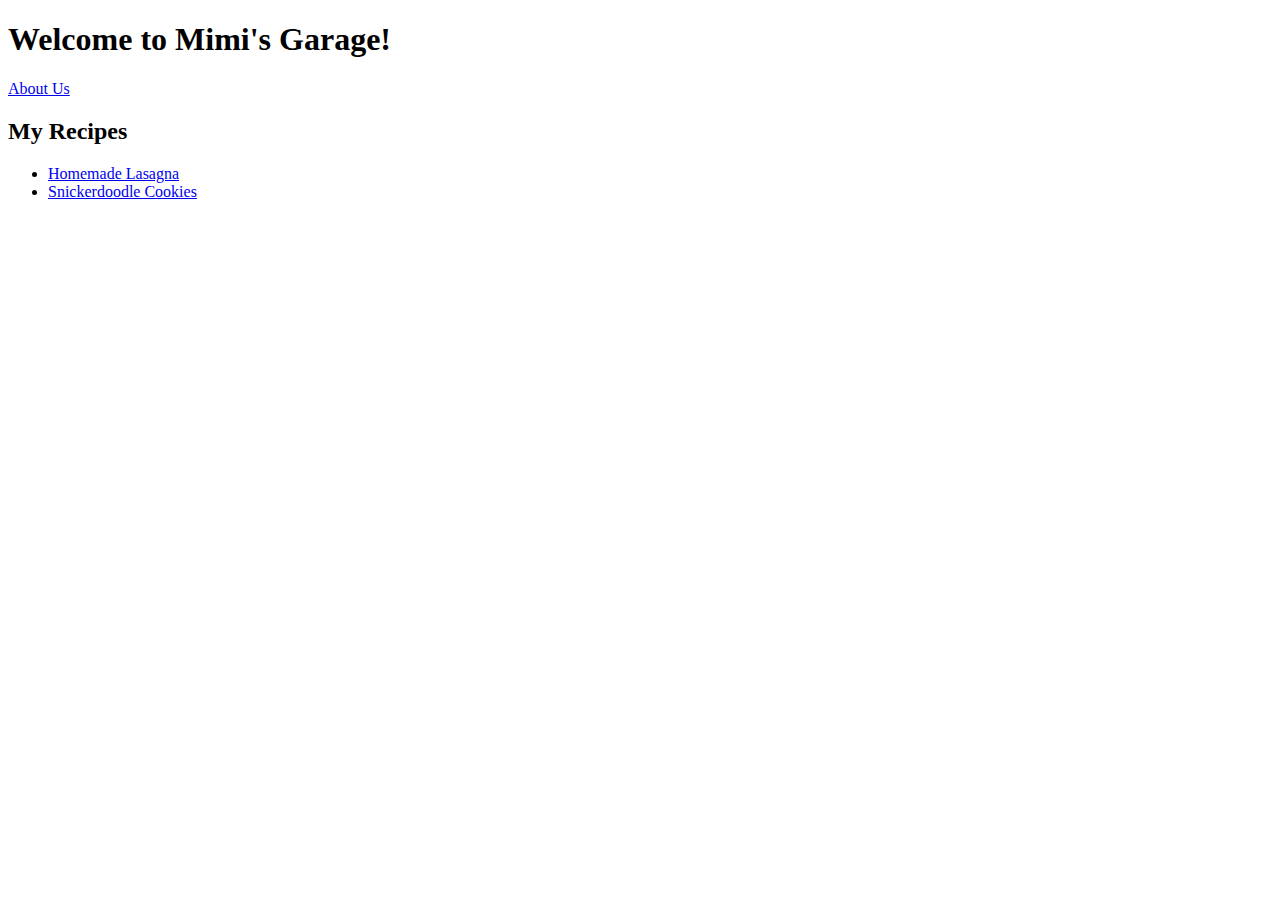
<file: index.html>
<!DOCTYPE html>
<html lang="en">
<head>
    <meta charset="UTF-8">
    <meta name="viewport" content="width=device-width, initial-scale=1.0">
    <title>Mimi's Garage</title>
</head>
<body>
    <h1>Welcome to Mimi's Garage!</h1>
    <p><a href="./pages/about.html">About Us</a></p>
    <h2>My Recipes</h2>
    <ul>
        <li><a href="./pages/recipes/lasagna.html">Homemade Lasagna</a></li>
        <li><a href="./pages/recipes/snickerdoodles.html">Snickerdoodle Cookies</li>
    </ul>
</body>
</html>
</file>
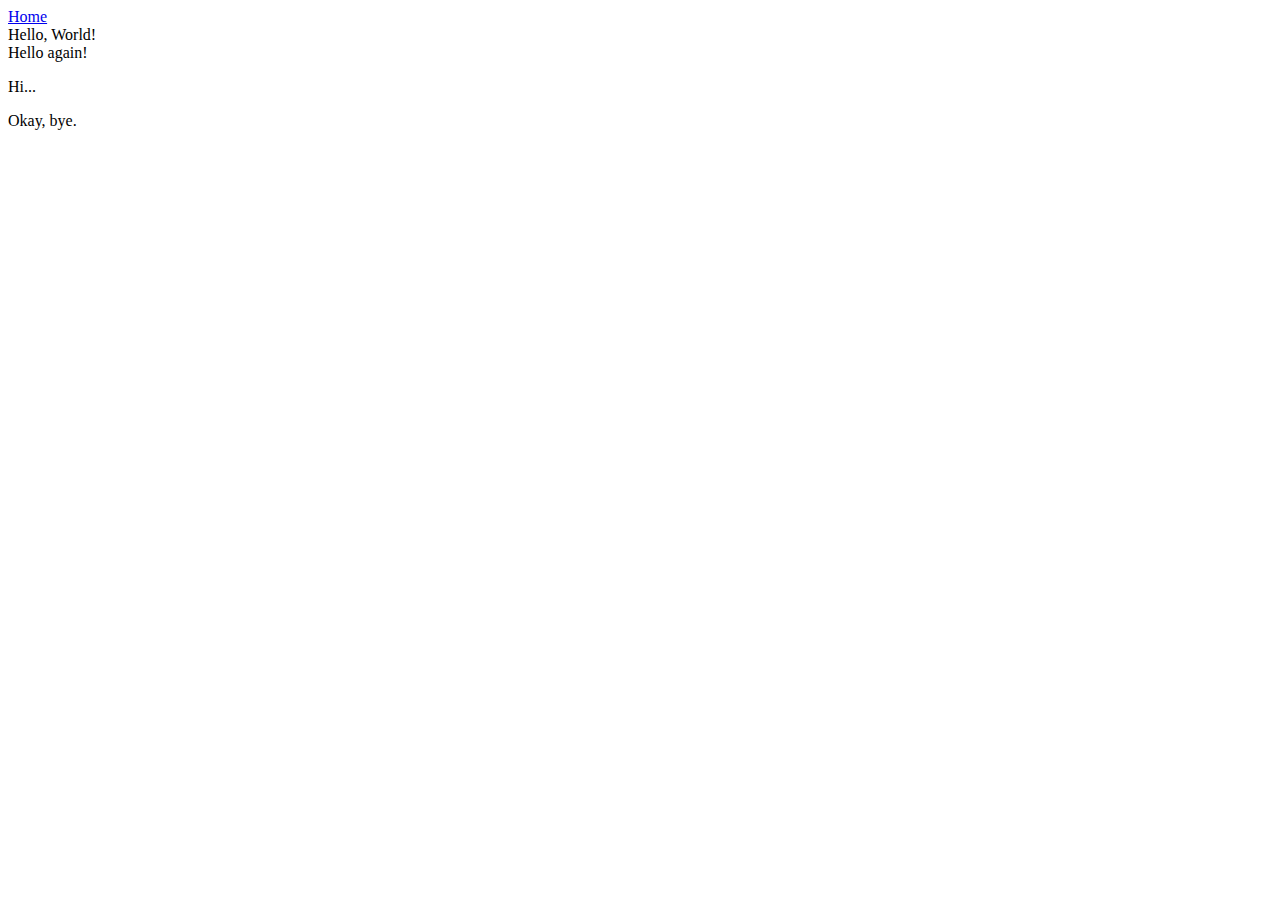
<file: pages/00-newproject.html>
<!-- New Project -->

<!DOCTYPE html>
<html lang="en">
<head>
    <link rel="stylesheet" href="./styles.css">
    <meta charset="UTF-8">
    <meta name="viewport" content="width=device-width, initial-scale=1.0">
    <title>New Project</title>
        <!--
        Can add styles in <head> directly instead of using styles.css:
        <style>
            div {
                color: white;
                background-color: black;
            }

            p {
                color: red;
            }
        </style>

        Can also add inline styles in the following format:
        <div style="color: white; background-color: black;">...</div>
        -->
</head>
<body>
    <a href="../index.html">Home</a>
    <div>Hello, World!</div>
    <div>Hello again!</div>
    <p>Hi...</p>
    <div>Okay, bye.</div>
</body>
</html>
</file>
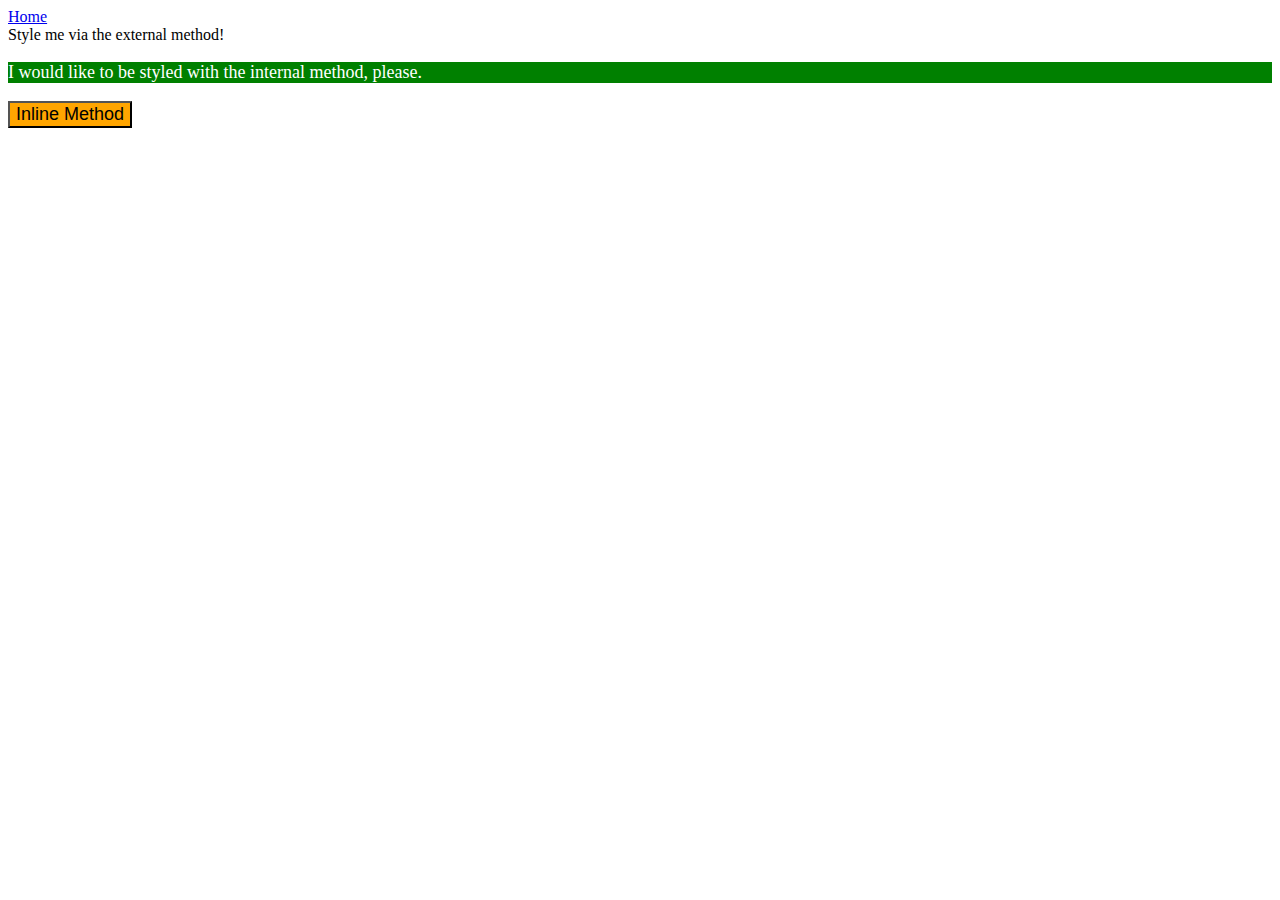
<file: pages/01-css-methods.html>
<!-- CSS Methods -->

<!DOCTYPE html>
<html lang="en">
<head>
    <link rel="stylesheet" href="./styles.css">
    <meta charset="UTF-8">
    <meta name="viewport" content="width=device-width, initial-scale=1.0">
    <title>CSS Methods</title>
    <style>
        p {
            color: white;
            background-color: green;
            font-size: 18px;
        }
    </style>
</head>
<body>
    <a href="/index.html">Home</a>
    <div class="divCustom">Style me via the external method!</div>
    <p>I would like to be styled with the internal method, please.</p>
    <button style="background-color: orange; font-size: 18px;">Inline Method</button>
</body>
</html>
</file>
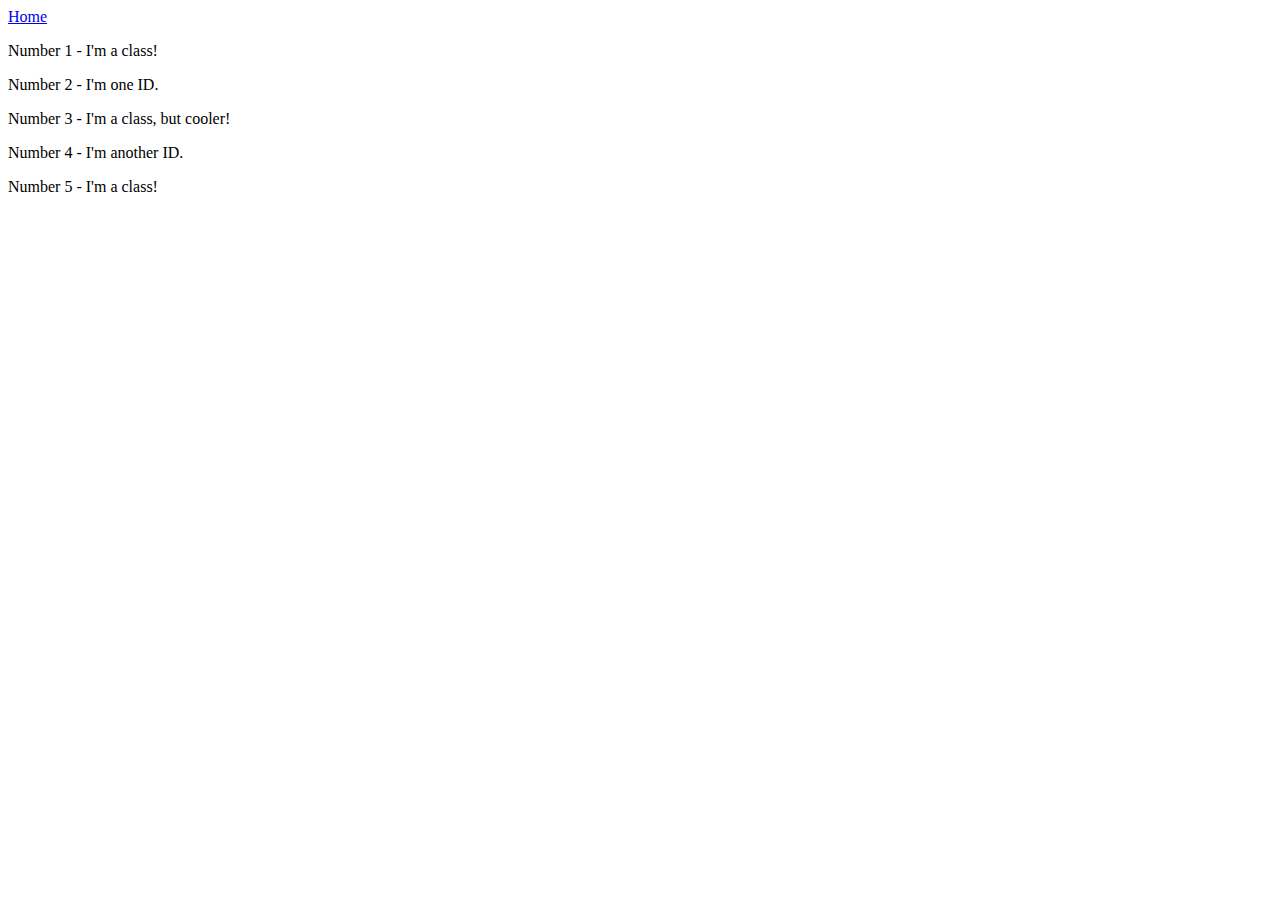
<file: pages/02-class-id-selectors.html>
<!-- Class and ID Selectors -->

<!DOCTYPE html>
<html lang="en">
  <head>
    <link rel="stylesheet" href="../pages/styles.css">
    <meta charset="UTF-8">
    <meta http-equiv="X-UA-Compatible" content="IE=edge">
    <meta name="viewport" content="width=device-width, initial-scale=1.0">
    <title>Class and ID Selectors</title>
    <link rel="stylesheet" href="./styles.css">
  </head>
  <body>
    <a href="/index.html">Home</a>
    <p class="odd">Number 1 - I'm a class!</p>
    <div id="two">Number 2 - I'm one ID.</div>
    <p class="odd adjust-font-size">Number 3 - I'm a class, but cooler!</p>
    <div id="four" class="adjust-font-size">Number 4 - I'm another ID.</div>
    <p class="odd">Number 5 - I'm a class!</p>
  </body>
</html>
</file>
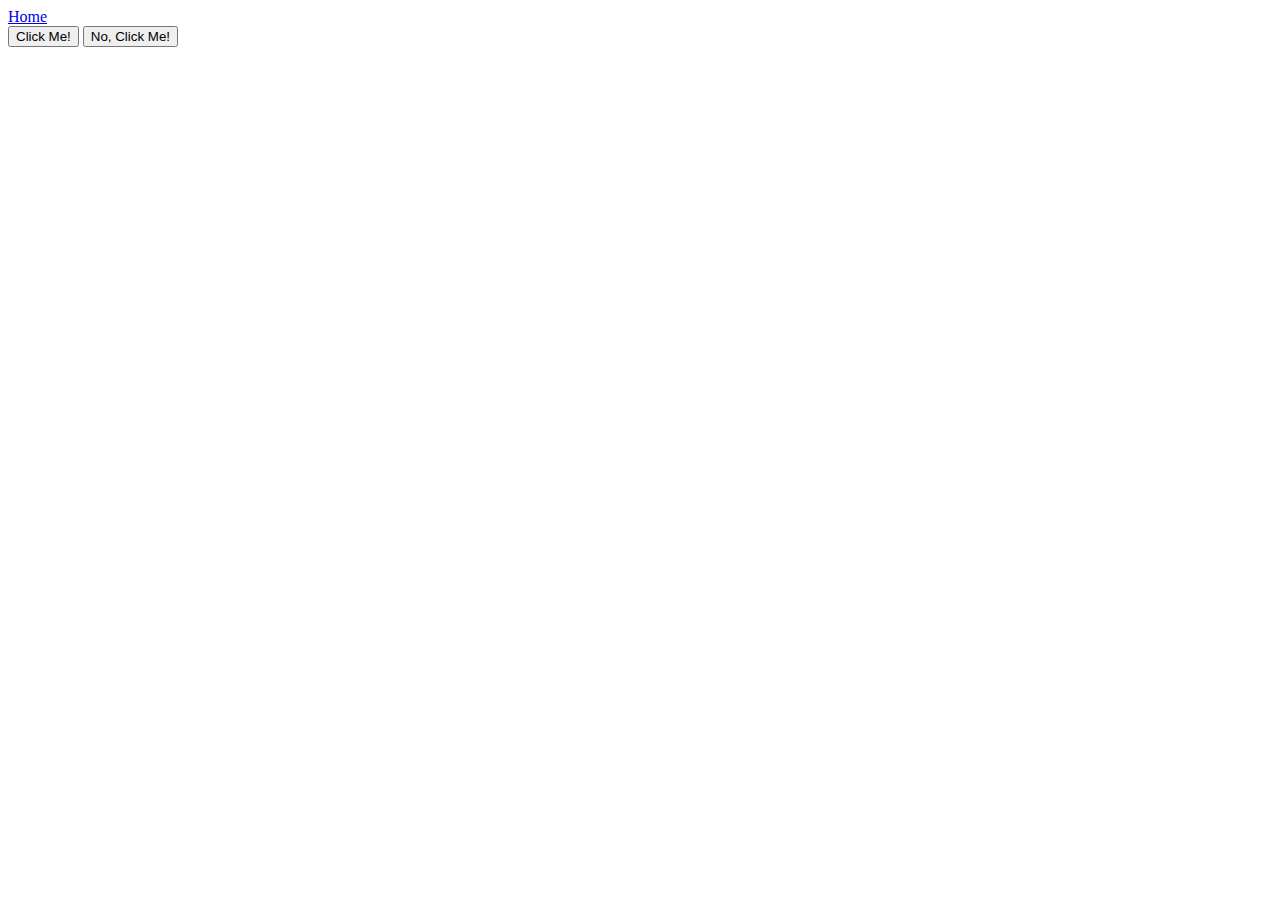
<file: pages/03-grouping-selectors.html>
<!-- Grouping Selectors -->

<!DOCTYPE html>
<html lang="en">
  <head>
    <meta charset="UTF-8">
    <meta http-equiv="X-UA-Compatible" content="IE=edge">
    <meta name="viewport" content="width=device-width, initial-scale=1.0">
    <title>Grouping Selectors</title>
    <link rel="stylesheet" href="./styles.css">
  </head>
  <body>
    <a href="../index.html">Home</a><br>
    <button class="inverted">Click Me!</button>
    <button class="fancy">No, Click Me!</button>
  </body>
</html>
</file>
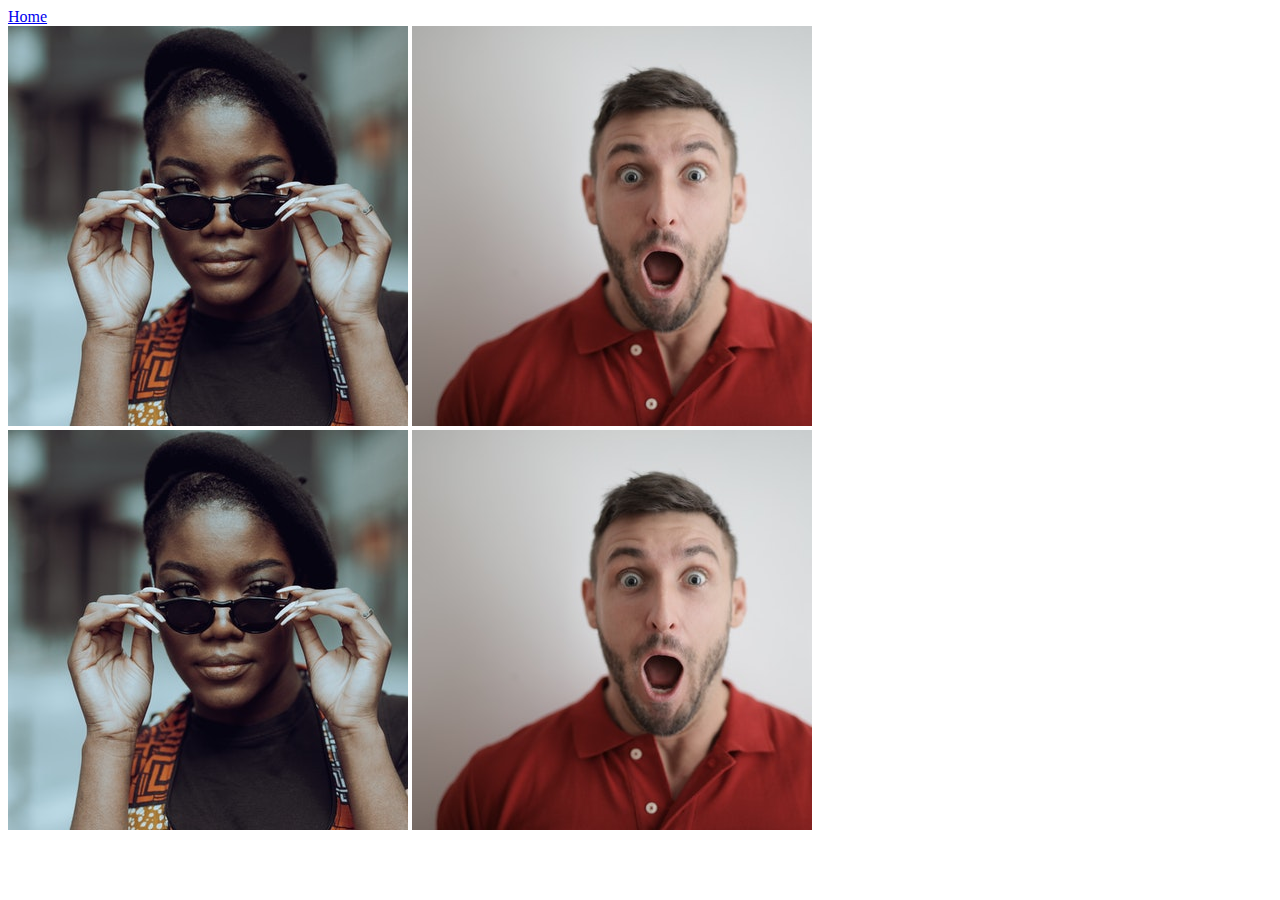
<file: pages/04-chaining-selectors.html>
<!-- Chaining Selectors -->

<!DOCTYPE html>
<html lang="en">
<head>
    <link rel="stylesheet" href="../pages/styles.css">
    <meta http-equiv="X-UA-Compatible" content="IE=edge">
    <meta charset="UTF-8">
    <meta name="viewport" content="width=device-width, initial-scale=1.0">
    <title>Chaining Selectors</title>
</head>
<body>
    <a href="/index.html">Home</a>
    <!-- Check image source path. Review Foundations lesson - Links and Images -->
    <!-- Use the classes BELOW this line -->
    <div>
      <img class="avatar proportioned" src="../images/ChainingSelectors/pexels-katho-mutodo-8434791.jpg" alt="Woman with glasses">
      <img class="avatar distorted" src="../images/ChainingSelectors/pexels-andrea-piacquadio-3777931.jpg" alt="Man with surprised expression">
    </div>
    <!-- Use the classes ABOVE this line -->
    <div>
      <img class="original proportioned" src="../images/ChainingSelectors/pexels-katho-mutodo-8434791.jpg" alt="Woman with glasses">
      <img class="original distorted" src="../images/ChainingSelectors/pexels-andrea-piacquadio-3777931.jpg" alt="Man with surprised expression">
    </div>
</body>
</html>
</file>
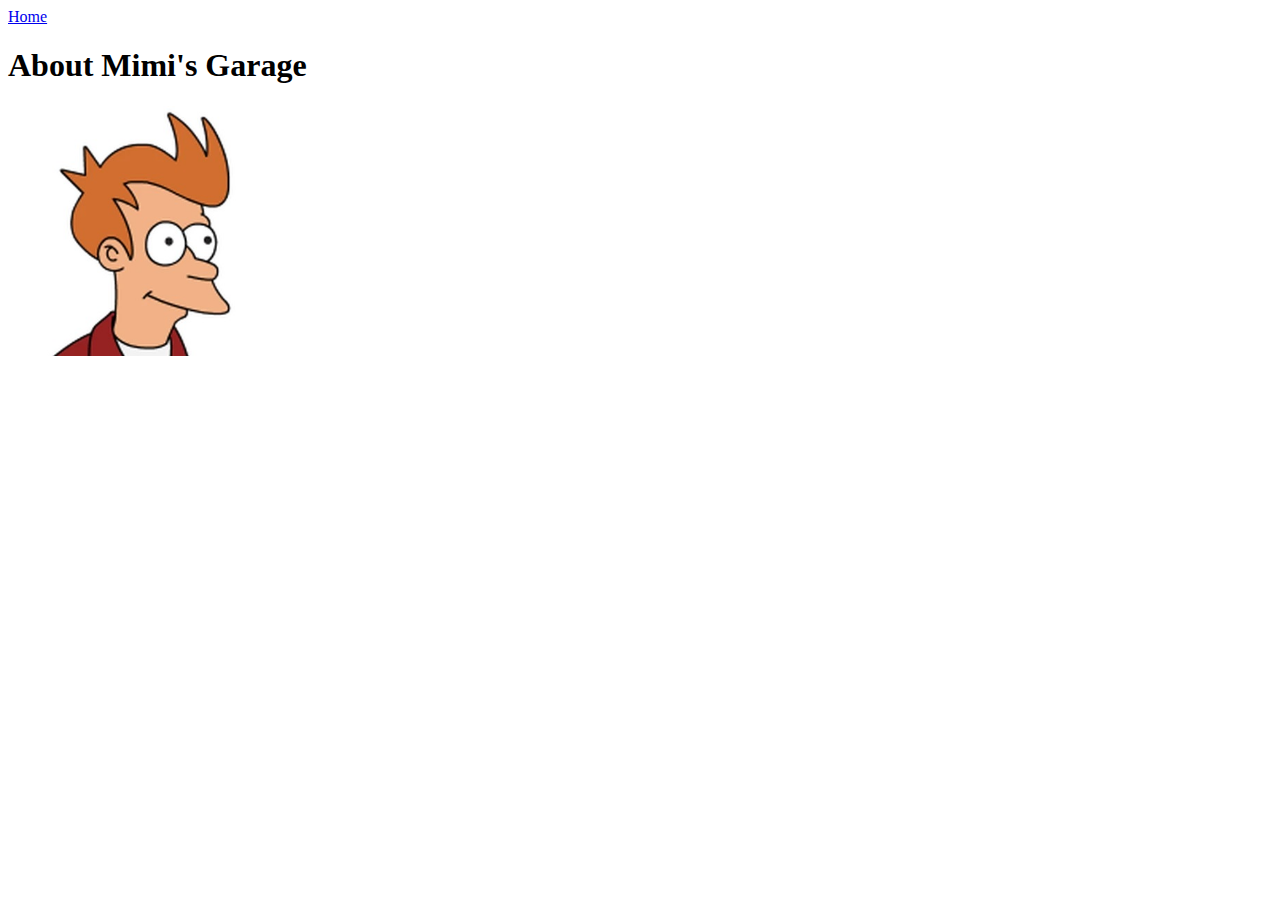
<file: pages/about.html>
<!-- About Mimi's Garage -->

<!DOCTYPE html>
<html lang="en">
  <head>
    <meta charset="UTF-8">
    <title>Mimi's Garage - About Us</title>
    <link rel="stylesheet" href="./styles.css">
  </head>
  <body>
    <a href="../index.html">Home</a>
    <h1>About Mimi's Garage</h1>
    <img src="./images/PJF.jpg" alt="Philip J. Fry" height="250" width="250">
  </body>
</html>
</file>
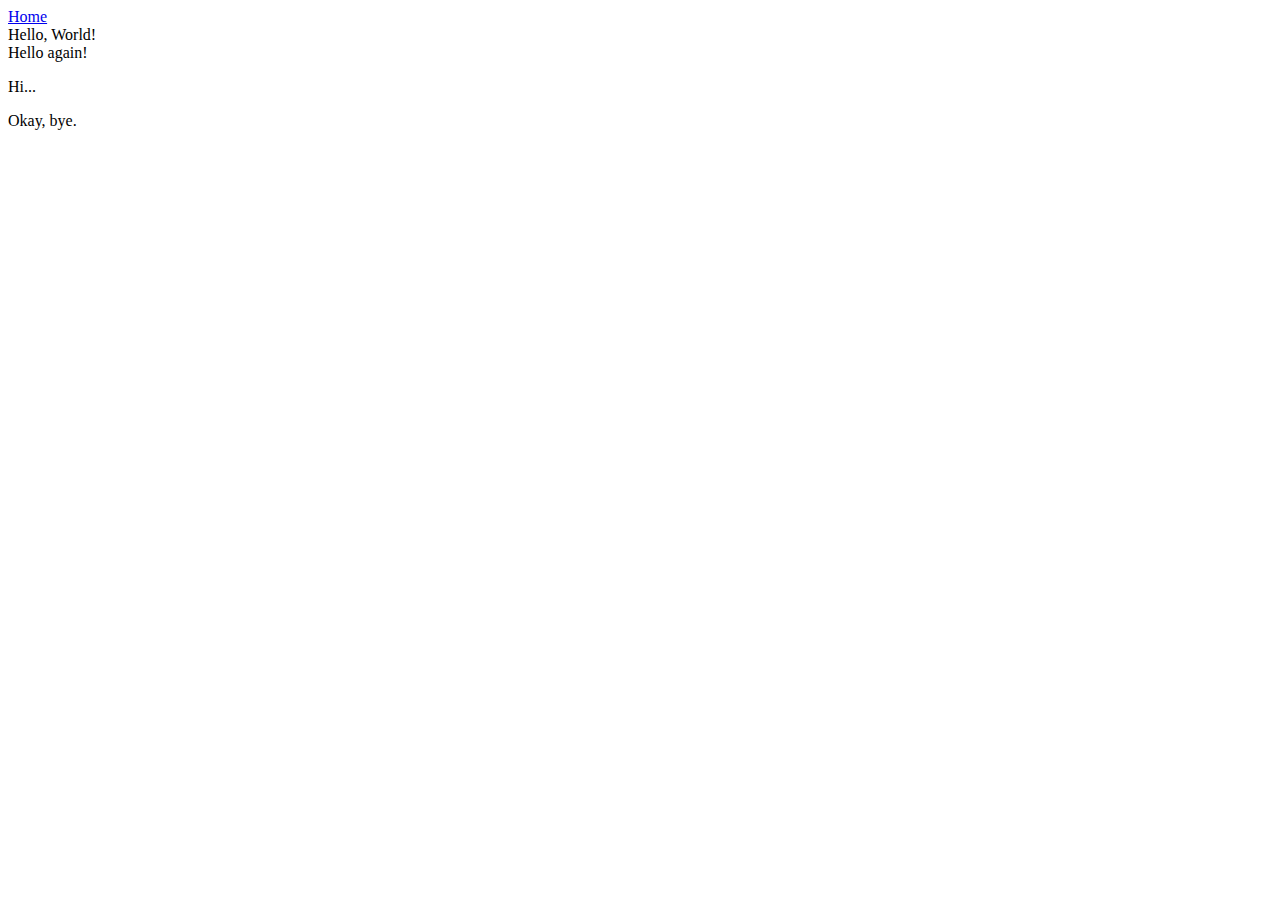
<file: pages/newproject.html>
<!-- newproject.html -->

<!DOCTYPE html>
<html lang="en">
<head>

    <link rel="stylesheet" href="../pages/styles.css">
    <meta charset="UTF-8">
    <meta name="viewport" content="width=device-width, initial-scale=1.0">
    <title>Document</title>
    <style>

    </style>
</head>
<body>

    <a href="../index.html">Home</a>
    <div>Hello, World!</div>
    <div>Hello again!</div>
    <p>Hi...</p>
    <div>Okay, bye.</div>

</body>
</html>
</file>
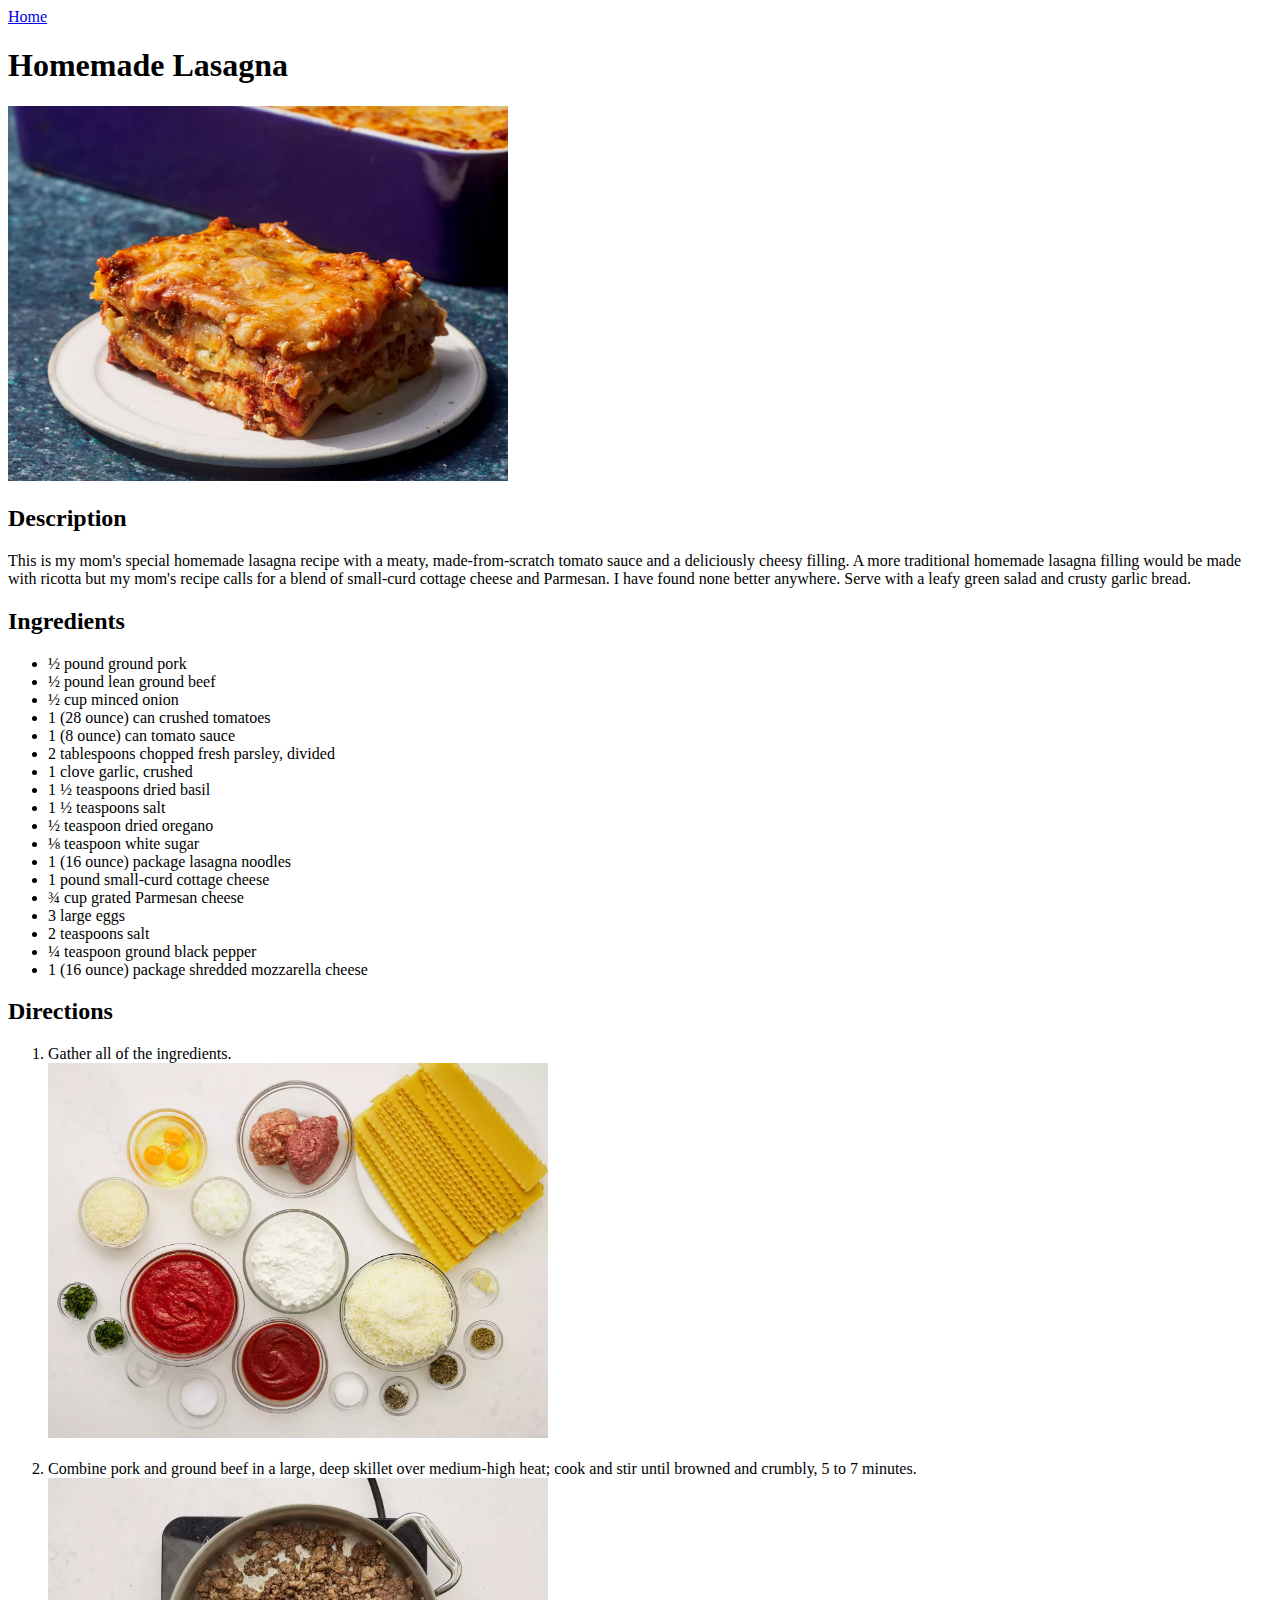
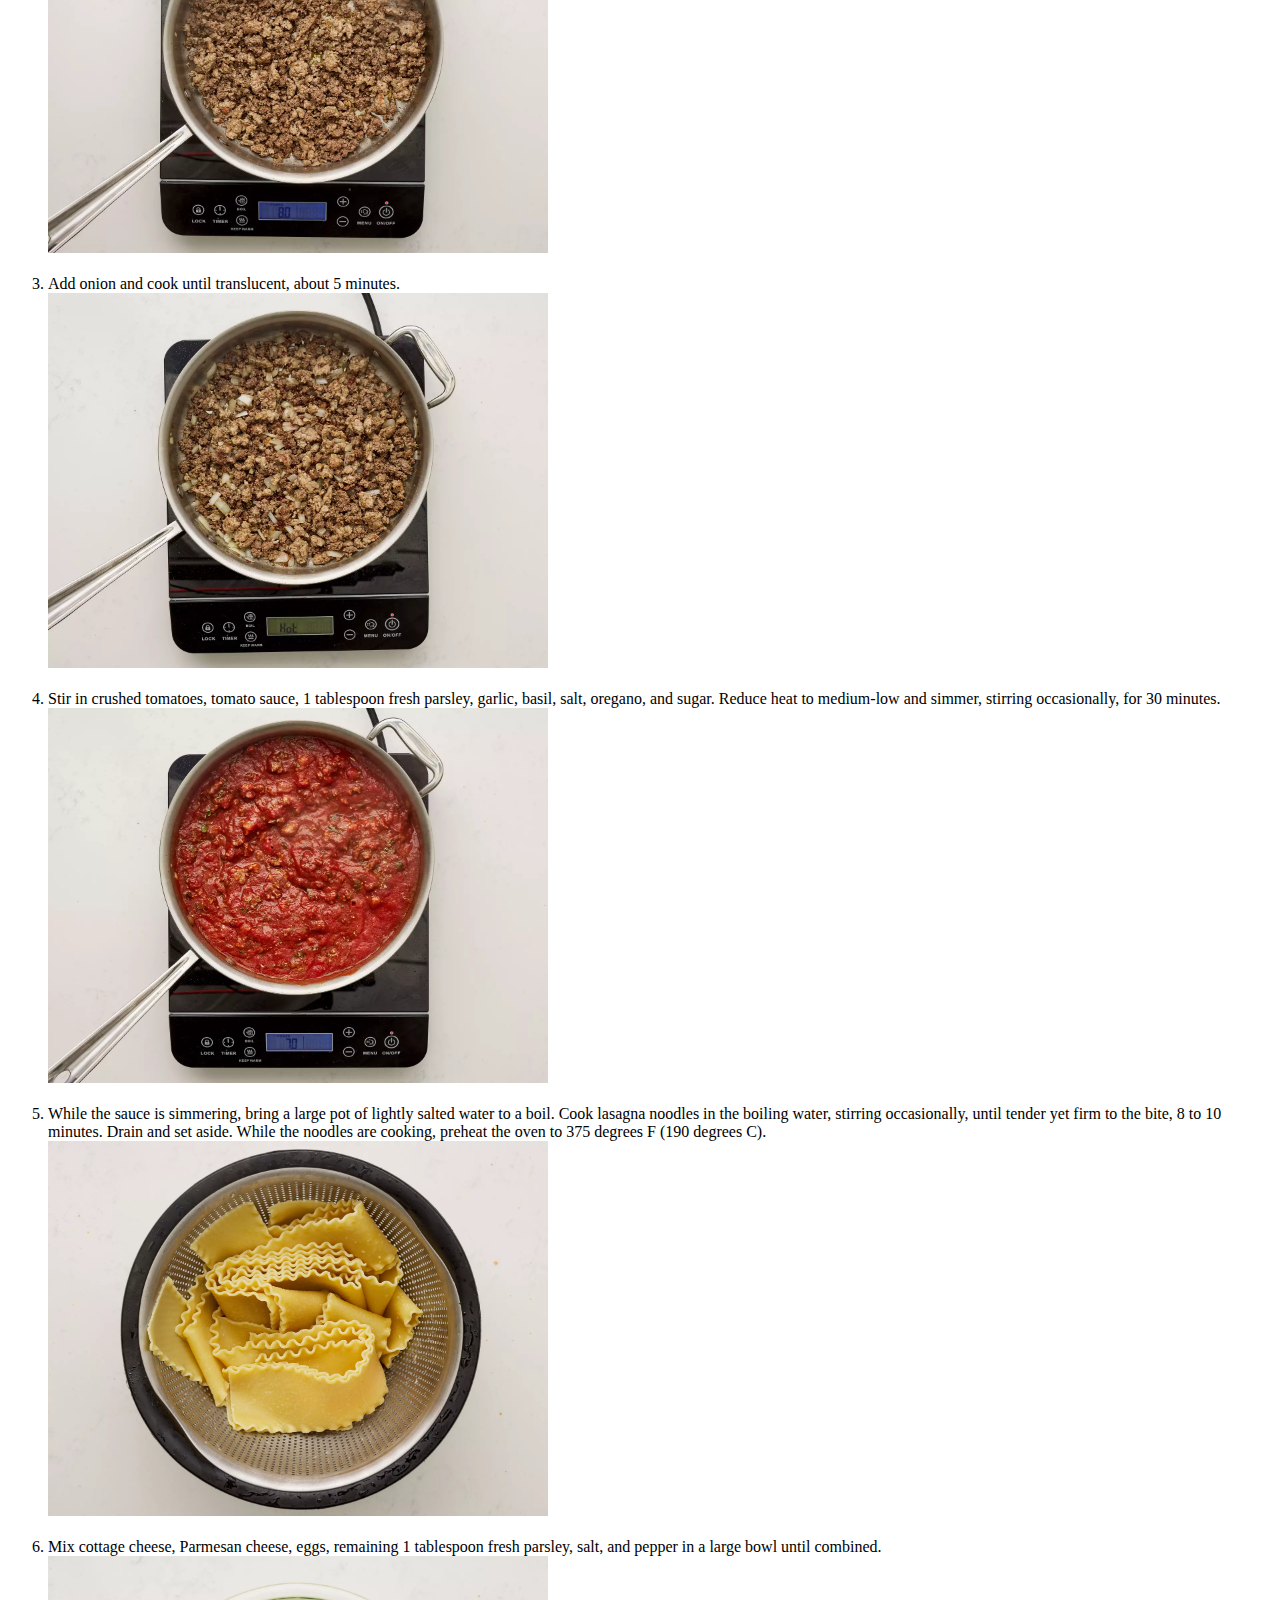
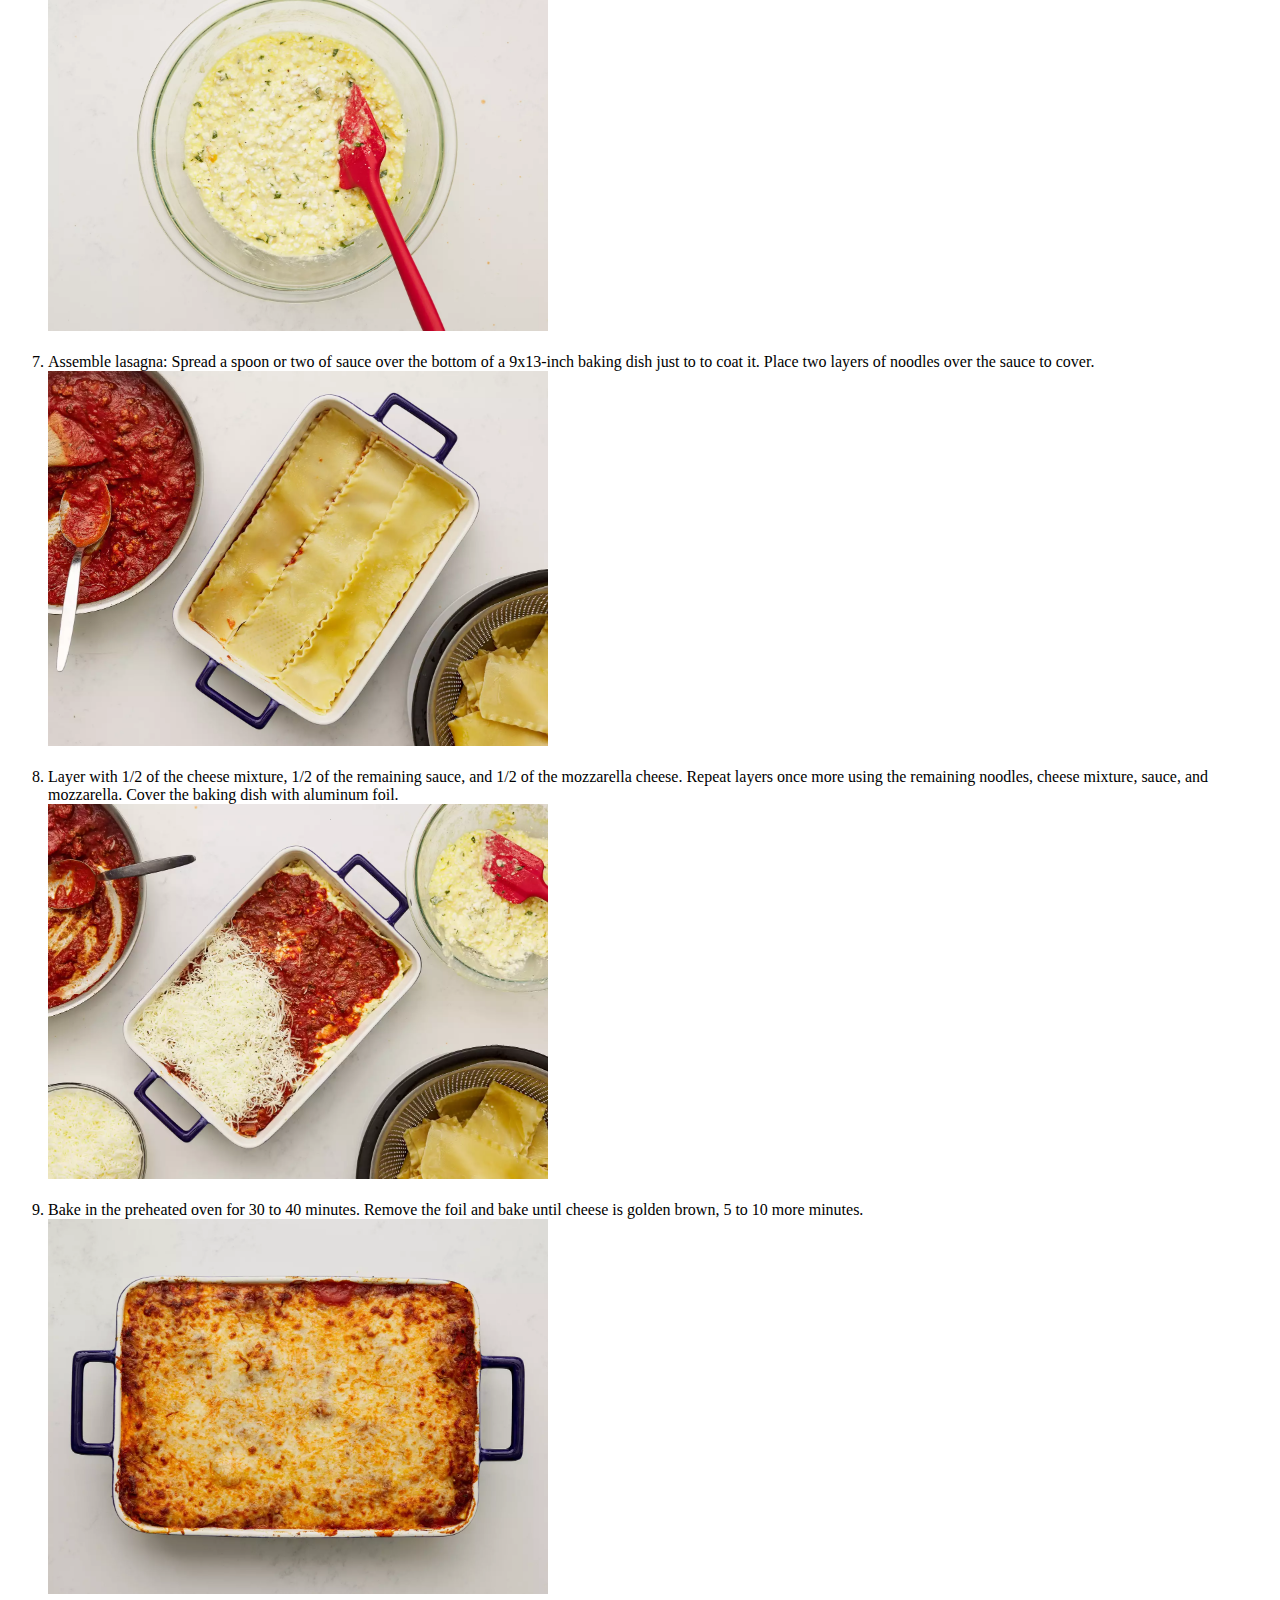
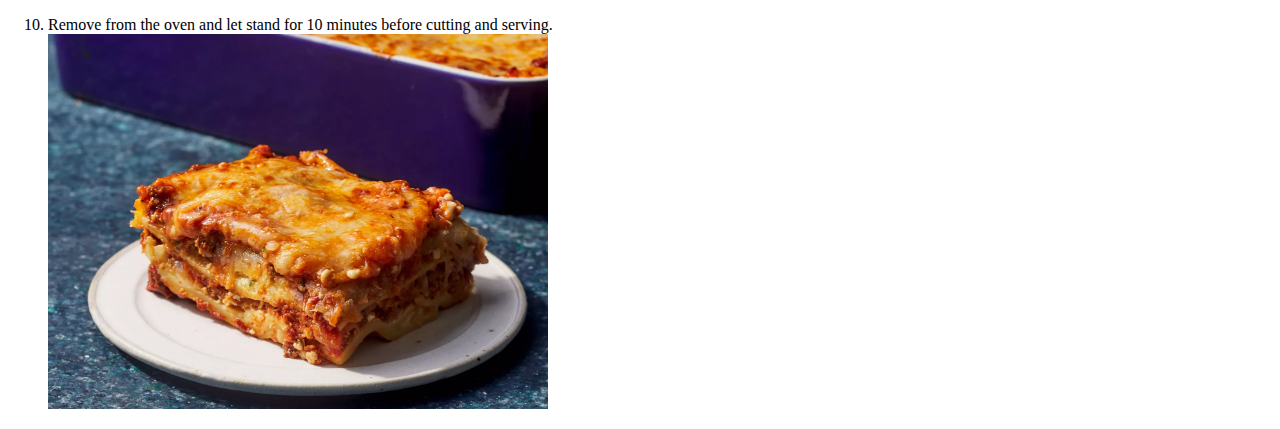
<file: recipes/lasagna.html>
<!DOCTYPE html>
<html lang="en">
<head>
    <meta charset="UTF-8">
    <meta name="viewport" content="width=device-width, initial-scale=1.0">
    <title>Recipe - Homemade Lasagna</title>
    <style>
        .image-left {
            float: left;
            margin-right: 15px; /* Adds space between image and text */
        }
    </style>
</head>
<body>
    <a href="../index.html">Home</a>
    <h1>Homemade Lasagna</h1>
    <img src="../images/lasagna/HomemadeLasagna.webp" alt="Picture of Homemade Lasagna" height="375" width="500"><br>
    <h2>Description</h2>
    <p>This is my mom's special homemade lasagna recipe with a meaty, made-from-scratch tomato sauce and a deliciously cheesy filling. A more traditional homemade lasagna filling would be made with ricotta but my mom's recipe calls for a blend of small-curd cottage cheese and Parmesan. I have found none better anywhere. Serve with a leafy green salad and crusty garlic bread.</p>
    <h2>Ingredients</h2>
    <ul>
        <li>½ pound ground pork</li>
        <li>½ pound lean ground beef</li>
        <li>½ cup minced onion</li>
        <li>1 (28 ounce) can crushed tomatoes</li>
        <li>1 (8 ounce) can tomato sauce</li>
        <li>2 tablespoons chopped fresh parsley, divided</li>
        <li>1 clove garlic, crushed</li>
        <li>1 ½ teaspoons dried basil</li>
        <li>1 ½ teaspoons salt</li>
        <li>½ teaspoon dried oregano</li>
        <li>⅛ teaspoon white sugar</li>
        <li>1 (16 ounce) package lasagna noodles</li>
        <li>1 pound small-curd cottage cheese</li>
        <li>¾ cup grated Parmesan cheese</li>
        <li>3 large eggs</li>
        <li>2 teaspoons salt</li>
        <li>¼ teaspoon ground black pepper</li>
        <li>1 (16 ounce) package shredded mozzarella cheese</li>
    </ul>
    <h2>Directions</h2>
    <ol>
        <li>Gather all of the ingredients.
        <br><img src="../images/lasagna/lasagna_step1.webp" alt="Homemade Lasagna - Step 1" height="375" width="500"></li><br>
        <li>Combine pork and ground beef in a large, deep skillet over medium-high heat; cook and stir until browned and crumbly, 5 to 7 minutes.
        <br><img src="../images/lasagna/lasagna_step2.webp" alt="Homemade Lasagna - Step 2" height="375" width="500"></li><br>
        <li>Add onion and cook until translucent, about 5 minutes.
        <br><img src="../images/lasagna/lasagna_step3.webp" alt="Homemade Lasagna - Step 3" height="375" width="500"></li><br>
        <li>Stir in crushed tomatoes, tomato sauce, 1 tablespoon fresh parsley, garlic, basil, salt, oregano, and sugar. Reduce heat to medium-low and simmer, stirring occasionally, for 30 minutes.
        <br><img src="../images/lasagna/lasagna_step4.webp" alt="Homemade Lasagna - Step 4" height="375" width="500"></li><br>
        <li>While the sauce is simmering, bring a large pot of lightly salted water to a boil. Cook lasagna noodles in the boiling water, stirring occasionally, until tender yet firm to the bite, 8 to 10 minutes. Drain and set aside. While the noodles are cooking, preheat the oven to 375 degrees F (190 degrees C).
        <br><img src="../images/lasagna/lasagna_step5.webp" alt="Homemade Lasagna - Step 5" height="375" width="500"></li><br>
        <li>Mix cottage cheese, Parmesan cheese, eggs, remaining 1 tablespoon fresh parsley, salt, and pepper in a large bowl until combined.
        <br><img src="../images/lasagna/lasagna_step6.webp" alt="Homemade Lasagna - Step 6" height="375" width="500"></li><br>
        <li>Assemble lasagna: Spread a spoon or two of sauce over the bottom of a 9x13-inch baking dish just to to coat it. Place two layers of noodles over the sauce to cover.
        <br><img src="../images/lasagna/lasagna_step7.webp" alt="Homemade Lasagna - Step 7" height="375" width="500"></li><br>
        <li>Layer with 1/2 of the cheese mixture, 1/2 of the remaining sauce, and 1/2 of the mozzarella cheese. Repeat layers once more using the remaining noodles, cheese mixture, sauce, and mozzarella. Cover the baking dish with aluminum foil.
        <br><img src="../images/lasagna/lasagna_step8.webp" alt="Homemade Lasagna - Step 8" height="375" width="500"></li><br>
        <li>Bake in the preheated oven for 30 to 40 minutes. Remove the foil and bake until cheese is golden brown, 5 to 10 more minutes.
        <br><img src="../images/lasagna/lasagna_step9.webp" alt="Homemade Lasagna - Step 9" height="375" width="500"></li><br>
        <li>Remove from the oven and let stand for 10 minutes before cutting and serving.
        <br><img src="../images/lasagna/HomemadeLasagna.webp" alt="Homemade Lasagna - Step 10" height="375" width="500"><br></li>
    </ol>
</body>
</html>
</file>
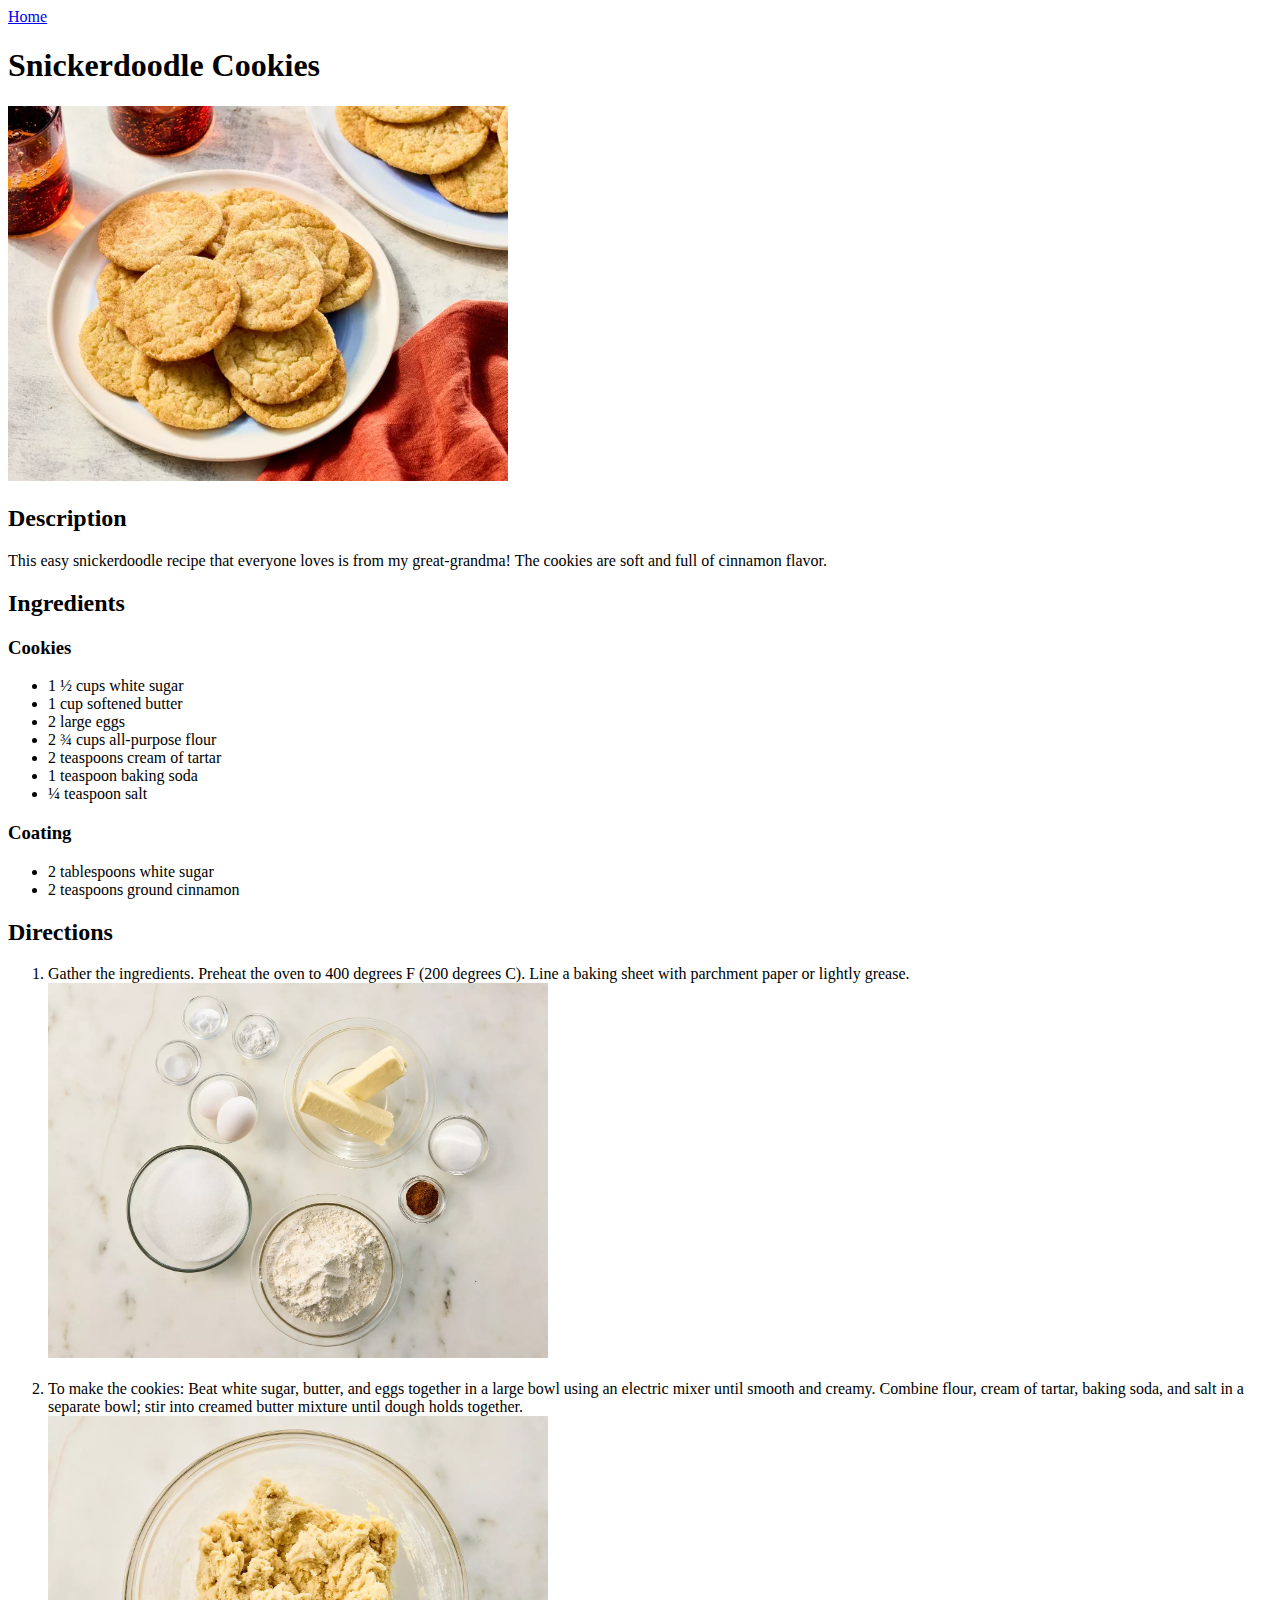
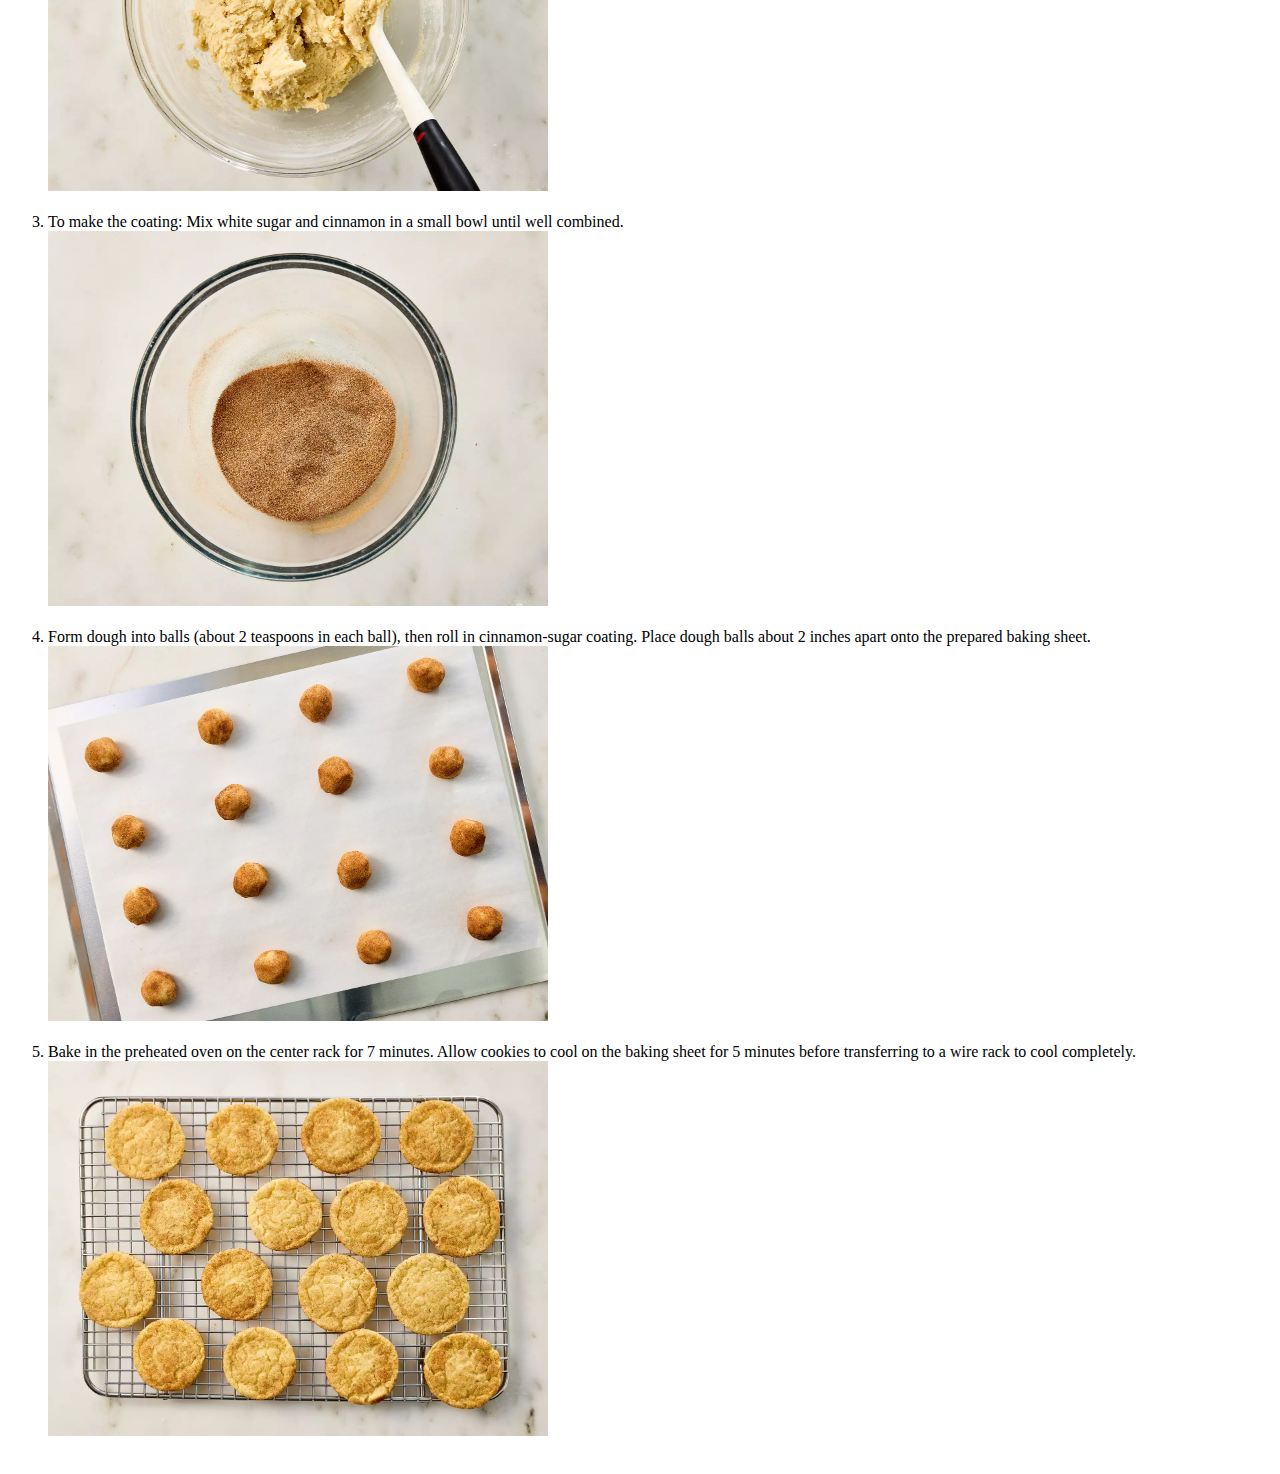
<file: recipes/snickerdoodles.html>
<!DOCTYPE html>
<html lang="en">
<head>
    <meta charset="UTF-8">
    <meta name="viewport" content="width=device-width, initial-scale=1.0">
    <title>Recipe - Snickerdoodle Cookies</title>
    <style>
        .image-left { /* This function will wrap text around images */
            float: left;
            margin-right: 15px; /* Adds space between image and text */
        }
    </style>    
</head>
<body>
    <a href="../index.html">Home</a>
    <h1>Snickerdoodle Cookies</h1>
    <img src="../images/snickerdoodles/SnickerdoodleCookies.webp" alt="Picture of Snickerdoodle Cookies" height="375" width="500"><br>
    <h2>Description</h2>
    <p>This easy snickerdoodle recipe that everyone loves is from my great-grandma! The cookies are soft and full of cinnamon flavor.</p>
    <h2>Ingredients</h2>
    <h3>Cookies</h3>
    <ul>
        <li>1 ½ cups white sugar</li>
        <li>1 cup softened butter</li>
        <li>2 large eggs</li>
        <li>2 ¾ cups all-purpose flour</li>
        <li>2 teaspoons cream of tartar</li>
        <li>1 teaspoon baking soda</li>
        <li>¼ teaspoon salt</li>
    </ul>
    <h3>Coating</h3>
    <ul>
        <li>2 tablespoons white sugar</li>
        <li>2 teaspoons ground cinnamon</li>
    </ul>
    <h2>Directions</h2>
    <ol>
        <li>Gather the ingredients. Preheat the oven to 400 degrees F (200 degrees C). Line a baking sheet with parchment paper or lightly grease.
        <br><img src="../images/snickerdoodles/snickerdoodles_step1.webp" alt="Snickerdoodles - Step 1" height="375" width="500"></li><br>
        <li>To make the cookies: Beat white sugar, butter, and eggs together in a large bowl using an electric mixer until smooth and creamy. Combine flour, cream of tartar, baking soda, and salt in a separate bowl; stir into creamed butter mixture until dough holds together.
        <br><img src="../images/snickerdoodles/snickerdoodles_step2.webp" alt="Snickerdoodles - Step 2" height="375" width="500"></li><br>
        <li>To make the coating: Mix white sugar and cinnamon in a small bowl until well combined.
        <br><img src="../images/snickerdoodles/snickerdoodles_step3.webp" alt="Snickerdoodles - Step 3" height="375" width="500"></li><br>
        <li>Form dough into balls (about 2 teaspoons in each ball), then roll in cinnamon-sugar coating. Place dough balls about 2 inches apart onto the prepared baking sheet.
        <br><img src="../images/snickerdoodles/snickerdoodles_step4.webp" alt="Snickerdoodles - Step 4" height="375" width="500"></li><br>
        <li>Bake in the preheated oven on the center rack for 7 minutes. Allow cookies to cool on the baking sheet for 5 minutes before transferring to a wire rack to cool completely.
        <br><img src="../images/snickerdoodles/snickerdoodles_step5.webp" alt="Snickerdoodles - Step 5" height="375" width="500"></li><br>
    </ol>        
</body>
</html>
</file>
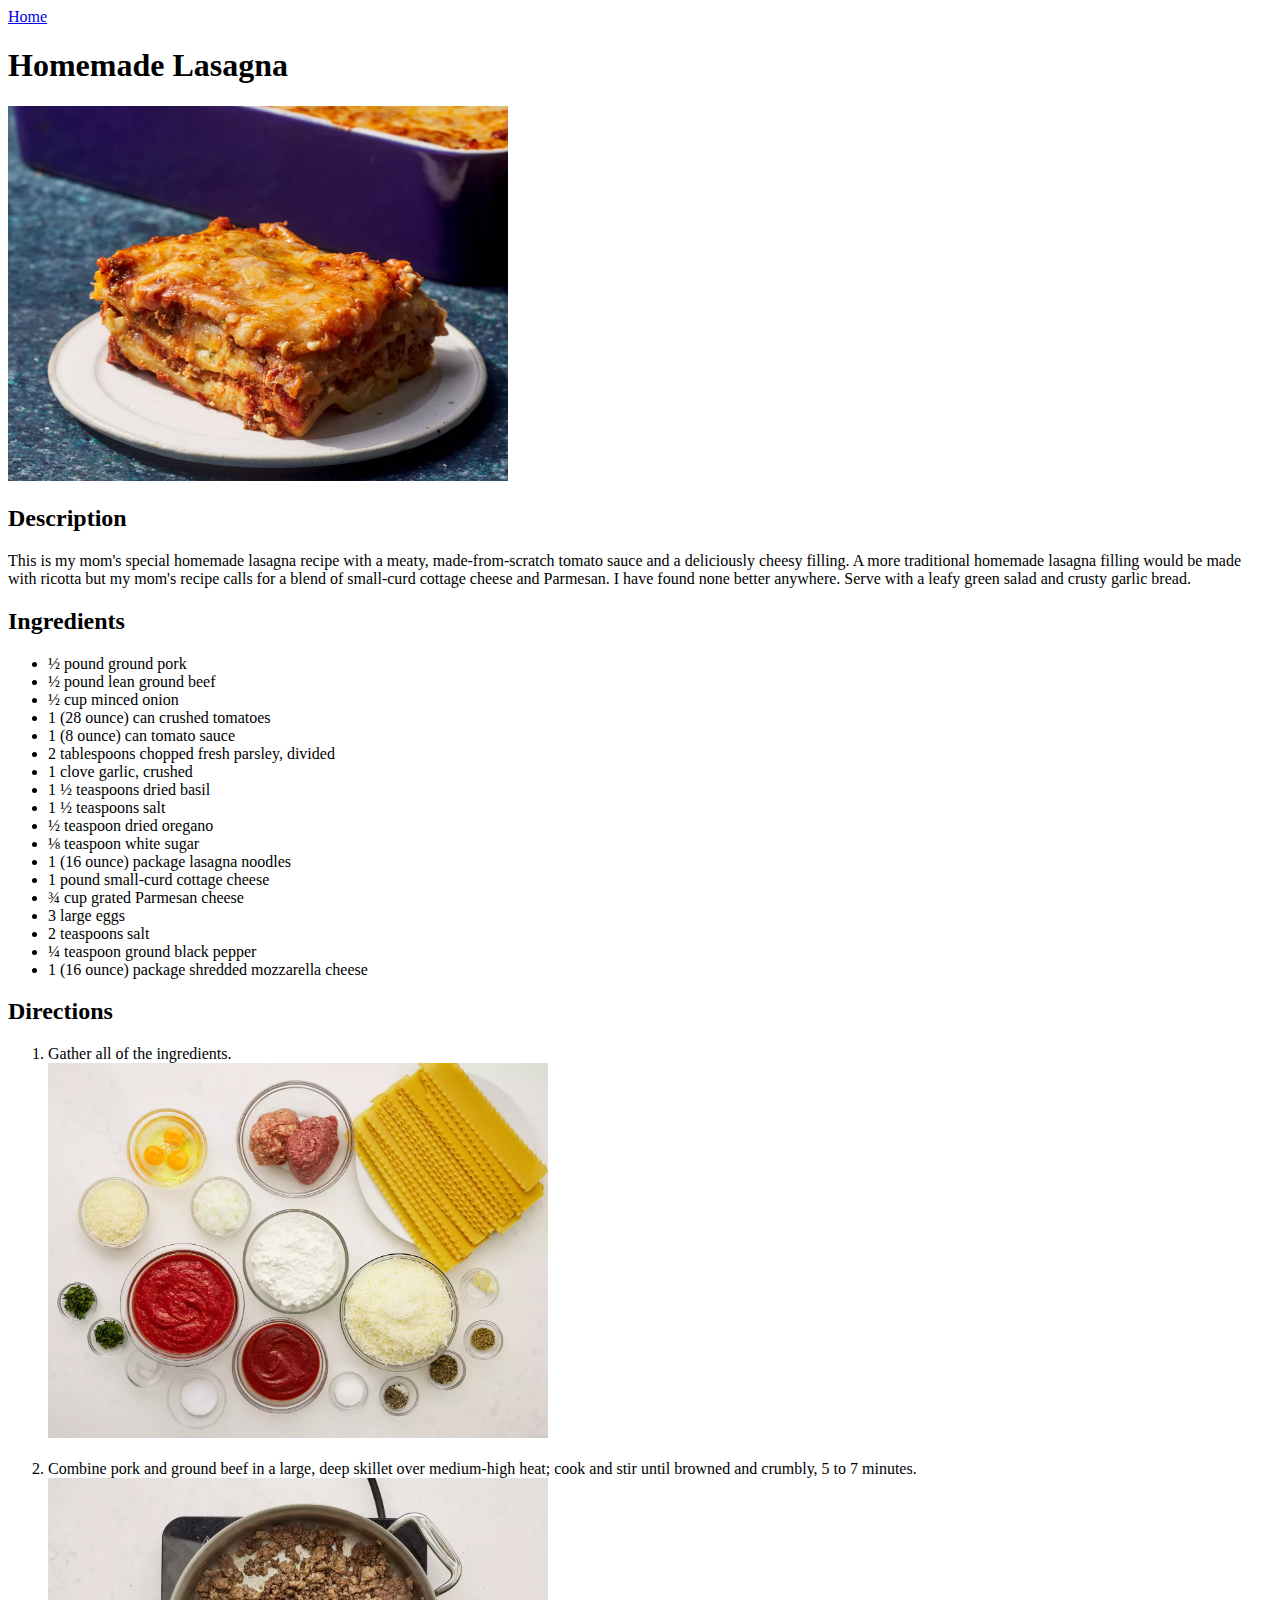
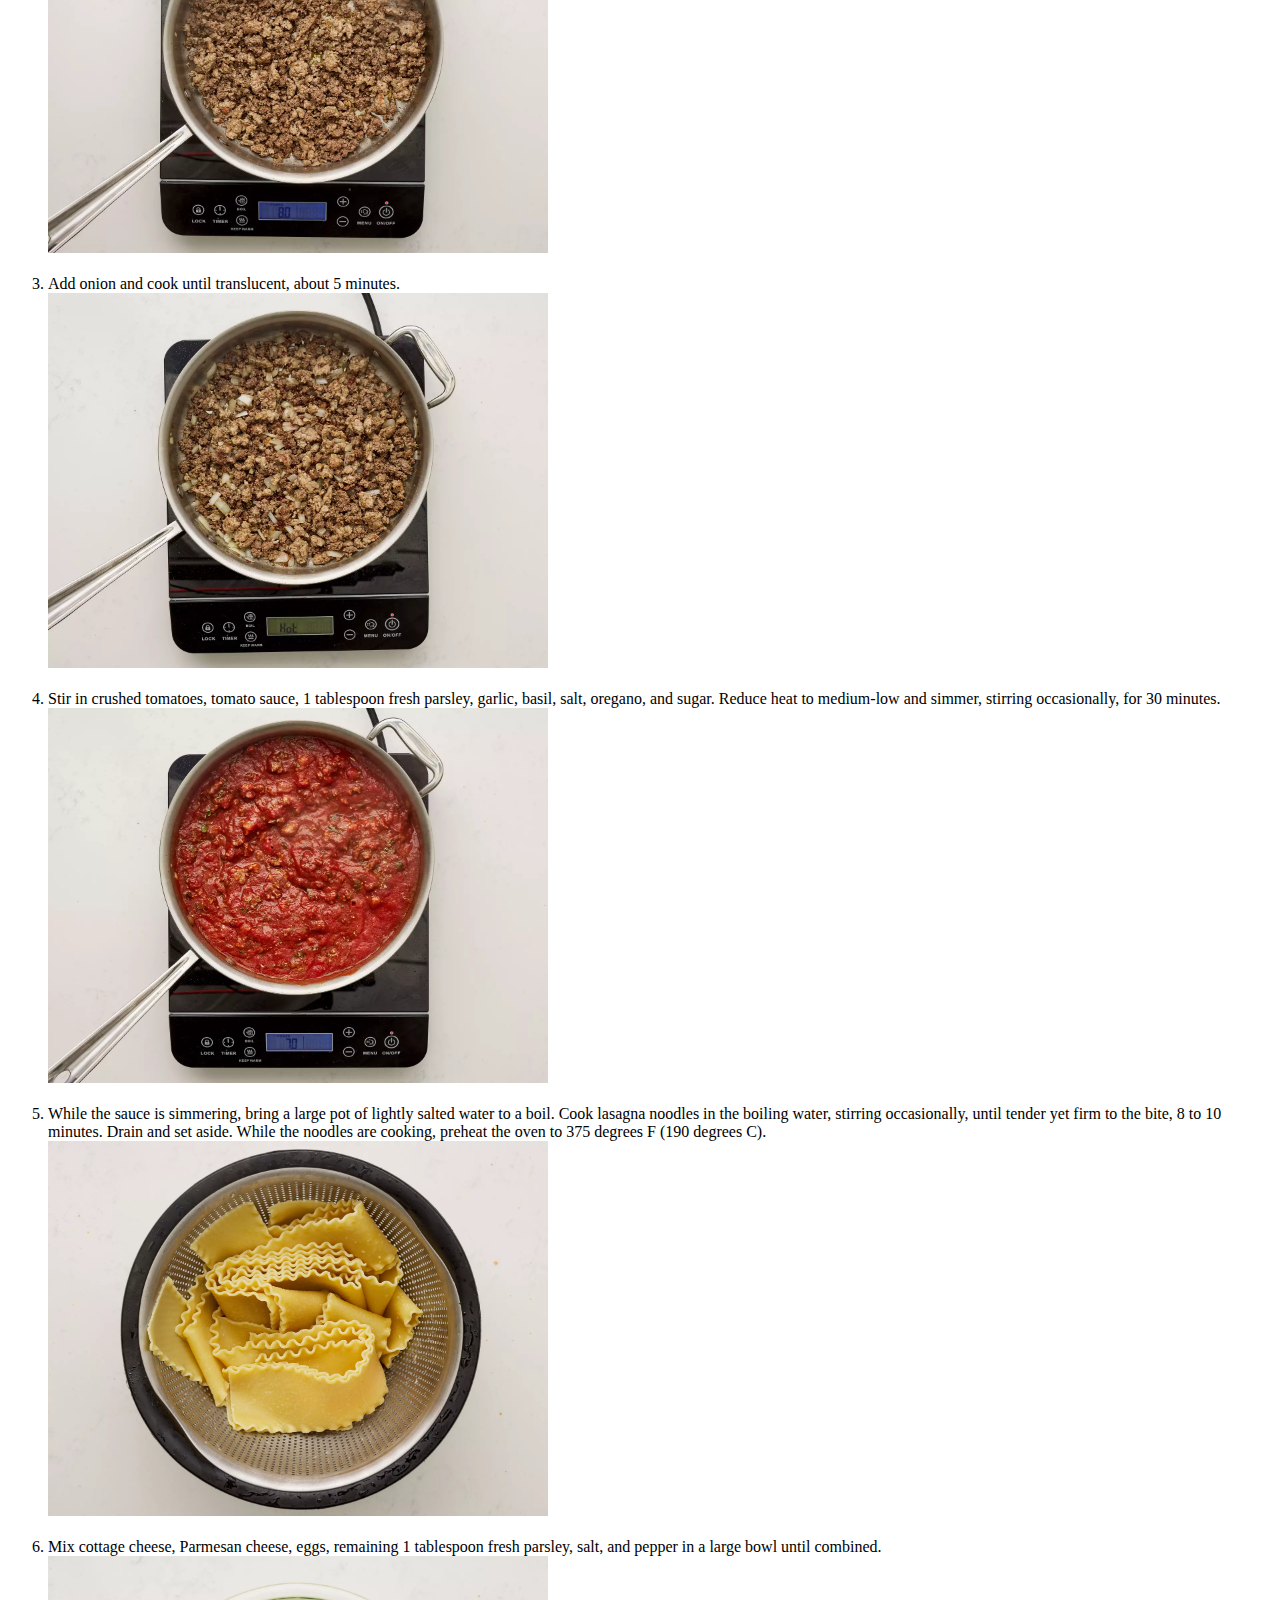
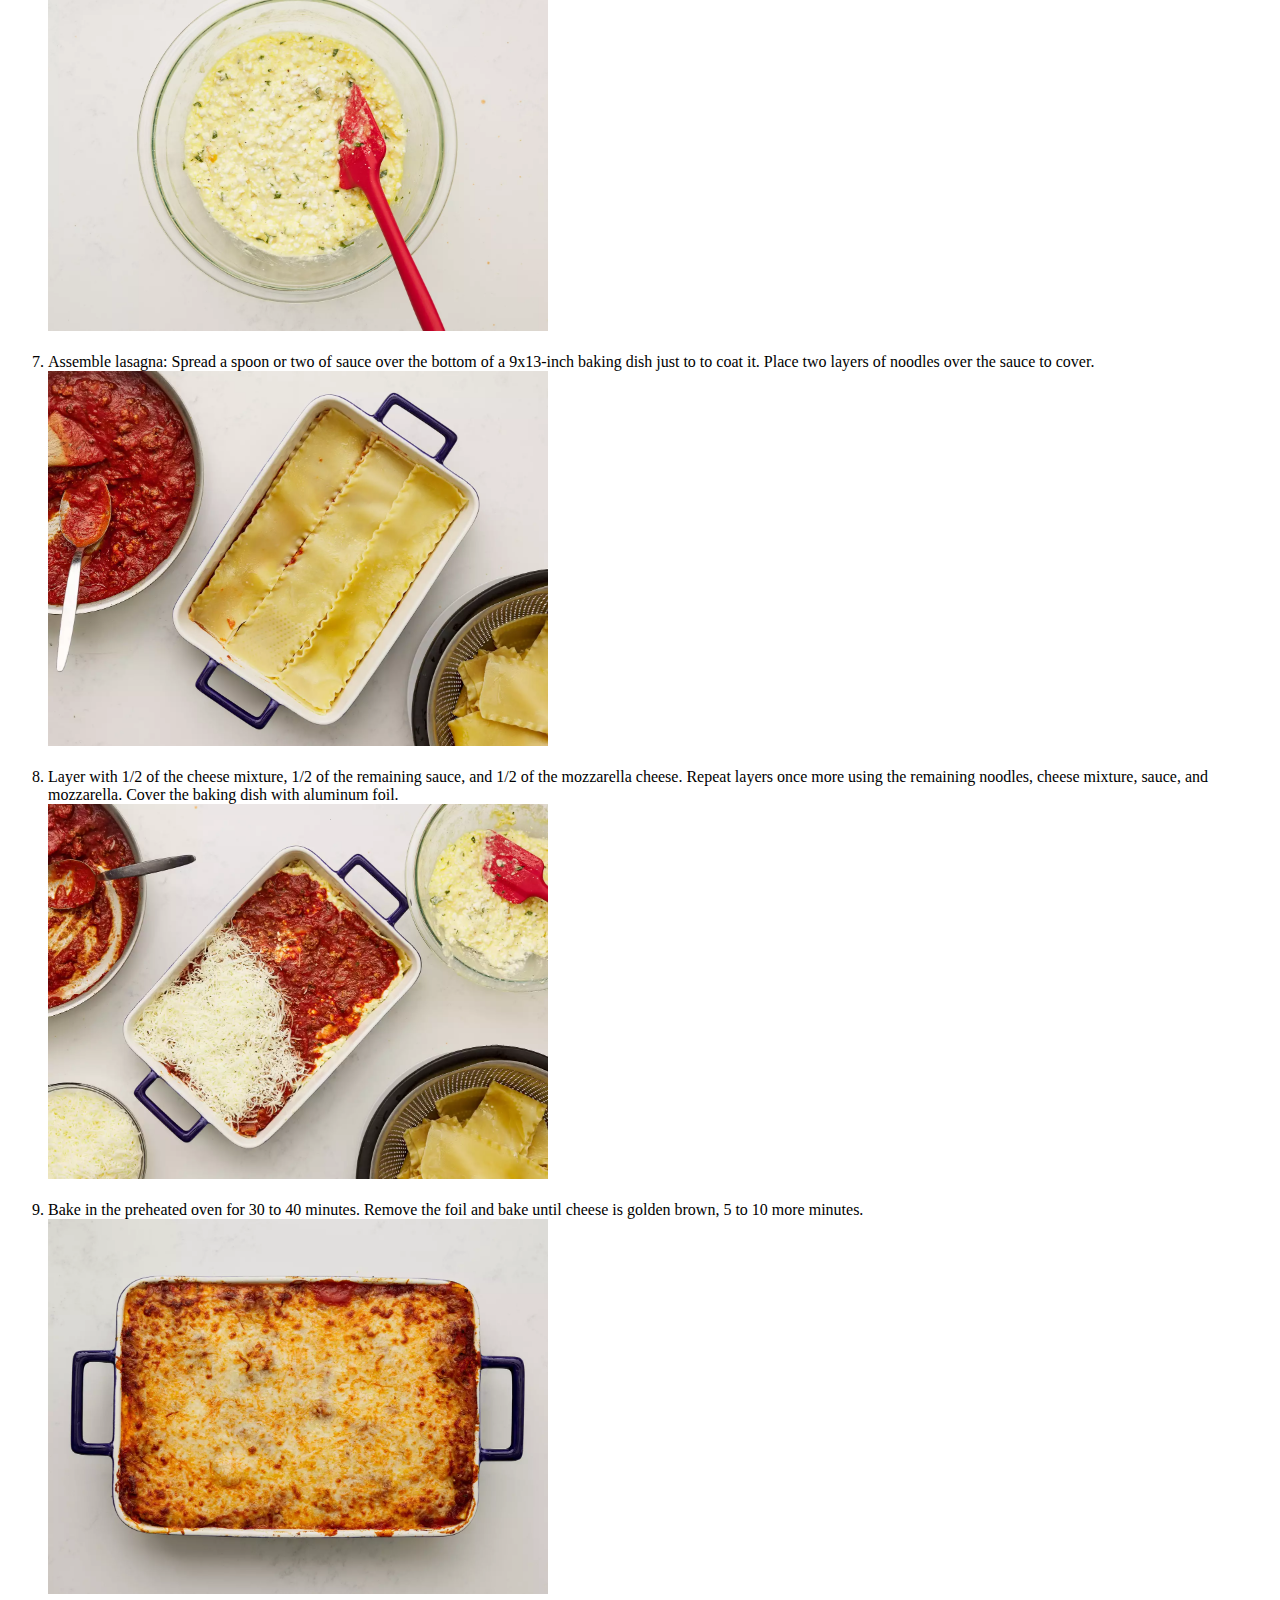
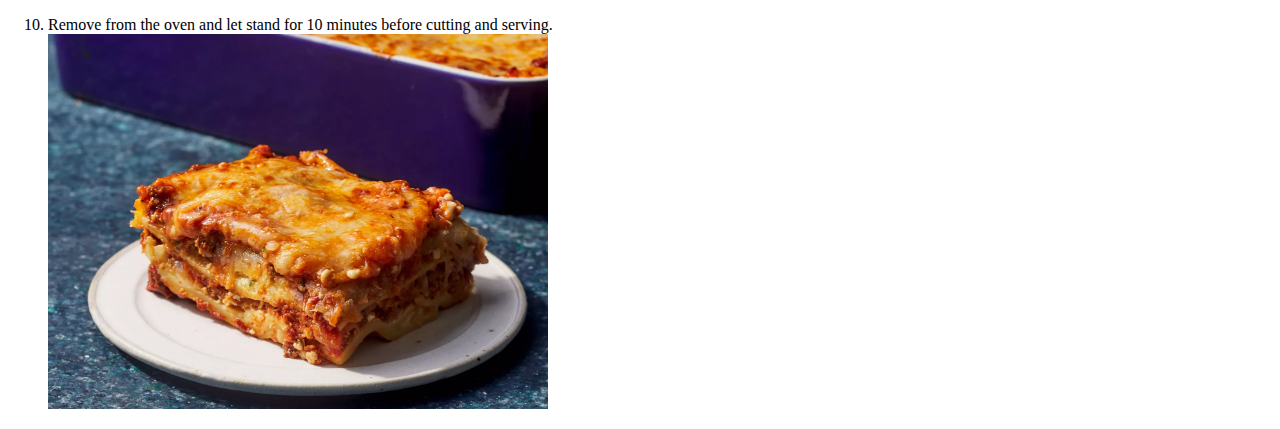
<file: pages/recipes/lasagna.html>
<!-- lasagna.html -->

<!DOCTYPE html>
<html lang="en">
<head>
    <meta charset="UTF-8">
    <meta name="viewport" content="width=device-width, initial-scale=1.0">
    <title>Recipe - Homemade Lasagna</title>
    <style>
        .image-left {
            float: left;
            margin-right: 15px; /* Adds space between image and text */
        }
    </style>
</head>
<body>
    <a href="/index.html">Home</a>
    <h1>Homemade Lasagna</h1>
    <img src="../images/lasagna/HomemadeLasagna.webp" alt="Picture of Homemade Lasagna" height="375" width="500"><br>
    <h2>Description</h2>
    <p>This is my mom's special homemade lasagna recipe with a meaty, made-from-scratch tomato sauce and a deliciously cheesy filling. A more traditional homemade lasagna filling would be made with ricotta but my mom's recipe calls for a blend of small-curd cottage cheese and Parmesan. I have found none better anywhere. Serve with a leafy green salad and crusty garlic bread.</p>
    <h2>Ingredients</h2>
    <ul>
        <li>½ pound ground pork</li>
        <li>½ pound lean ground beef</li>
        <li>½ cup minced onion</li>
        <li>1 (28 ounce) can crushed tomatoes</li>
        <li>1 (8 ounce) can tomato sauce</li>
        <li>2 tablespoons chopped fresh parsley, divided</li>
        <li>1 clove garlic, crushed</li>
        <li>1 ½ teaspoons dried basil</li>
        <li>1 ½ teaspoons salt</li>
        <li>½ teaspoon dried oregano</li>
        <li>⅛ teaspoon white sugar</li>
        <li>1 (16 ounce) package lasagna noodles</li>
        <li>1 pound small-curd cottage cheese</li>
        <li>¾ cup grated Parmesan cheese</li>
        <li>3 large eggs</li>
        <li>2 teaspoons salt</li>
        <li>¼ teaspoon ground black pepper</li>
        <li>1 (16 ounce) package shredded mozzarella cheese</li>
    </ul>
    <h2>Directions</h2>
    <ol>
        <li>Gather all of the ingredients.
        <br><img src="../images/lasagna/lasagna_step1.webp" alt="Homemade Lasagna - Step 1" height="375" width="500"></li><br>
        <li>Combine pork and ground beef in a large, deep skillet over medium-high heat; cook and stir until browned and crumbly, 5 to 7 minutes.
        <br><img src="../images/lasagna/lasagna_step2.webp" alt="Homemade Lasagna - Step 2" height="375" width="500"></li><br>
        <li>Add onion and cook until translucent, about 5 minutes.
        <br><img src="../images/lasagna/lasagna_step3.webp" alt="Homemade Lasagna - Step 3" height="375" width="500"></li><br>
        <li>Stir in crushed tomatoes, tomato sauce, 1 tablespoon fresh parsley, garlic, basil, salt, oregano, and sugar. Reduce heat to medium-low and simmer, stirring occasionally, for 30 minutes.
        <br><img src="../images/lasagna/lasagna_step4.webp" alt="Homemade Lasagna - Step 4" height="375" width="500"></li><br>
        <li>While the sauce is simmering, bring a large pot of lightly salted water to a boil. Cook lasagna noodles in the boiling water, stirring occasionally, until tender yet firm to the bite, 8 to 10 minutes. Drain and set aside. While the noodles are cooking, preheat the oven to 375 degrees F (190 degrees C).
        <br><img src="../images/lasagna/lasagna_step5.webp" alt="Homemade Lasagna - Step 5" height="375" width="500"></li><br>
        <li>Mix cottage cheese, Parmesan cheese, eggs, remaining 1 tablespoon fresh parsley, salt, and pepper in a large bowl until combined.
        <br><img src="../images/lasagna/lasagna_step6.webp" alt="Homemade Lasagna - Step 6" height="375" width="500"></li><br>
        <li>Assemble lasagna: Spread a spoon or two of sauce over the bottom of a 9x13-inch baking dish just to to coat it. Place two layers of noodles over the sauce to cover.
        <br><img src="../images/lasagna/lasagna_step7.webp" alt="Homemade Lasagna - Step 7" height="375" width="500"></li><br>
        <li>Layer with 1/2 of the cheese mixture, 1/2 of the remaining sauce, and 1/2 of the mozzarella cheese. Repeat layers once more using the remaining noodles, cheese mixture, sauce, and mozzarella. Cover the baking dish with aluminum foil.
        <br><img src="../images/lasagna/lasagna_step8.webp" alt="Homemade Lasagna - Step 8" height="375" width="500"></li><br>
        <li>Bake in the preheated oven for 30 to 40 minutes. Remove the foil and bake until cheese is golden brown, 5 to 10 more minutes.
        <br><img src="../images/lasagna/lasagna_step9.webp" alt="Homemade Lasagna - Step 9" height="375" width="500"></li><br>
        <li>Remove from the oven and let stand for 10 minutes before cutting and serving.
        <br><img src="../images/lasagna/HomemadeLasagna.webp" alt="Homemade Lasagna - Step 10" height="375" width="500"><br></li>
    </ol>
</body>
</html>
</file>
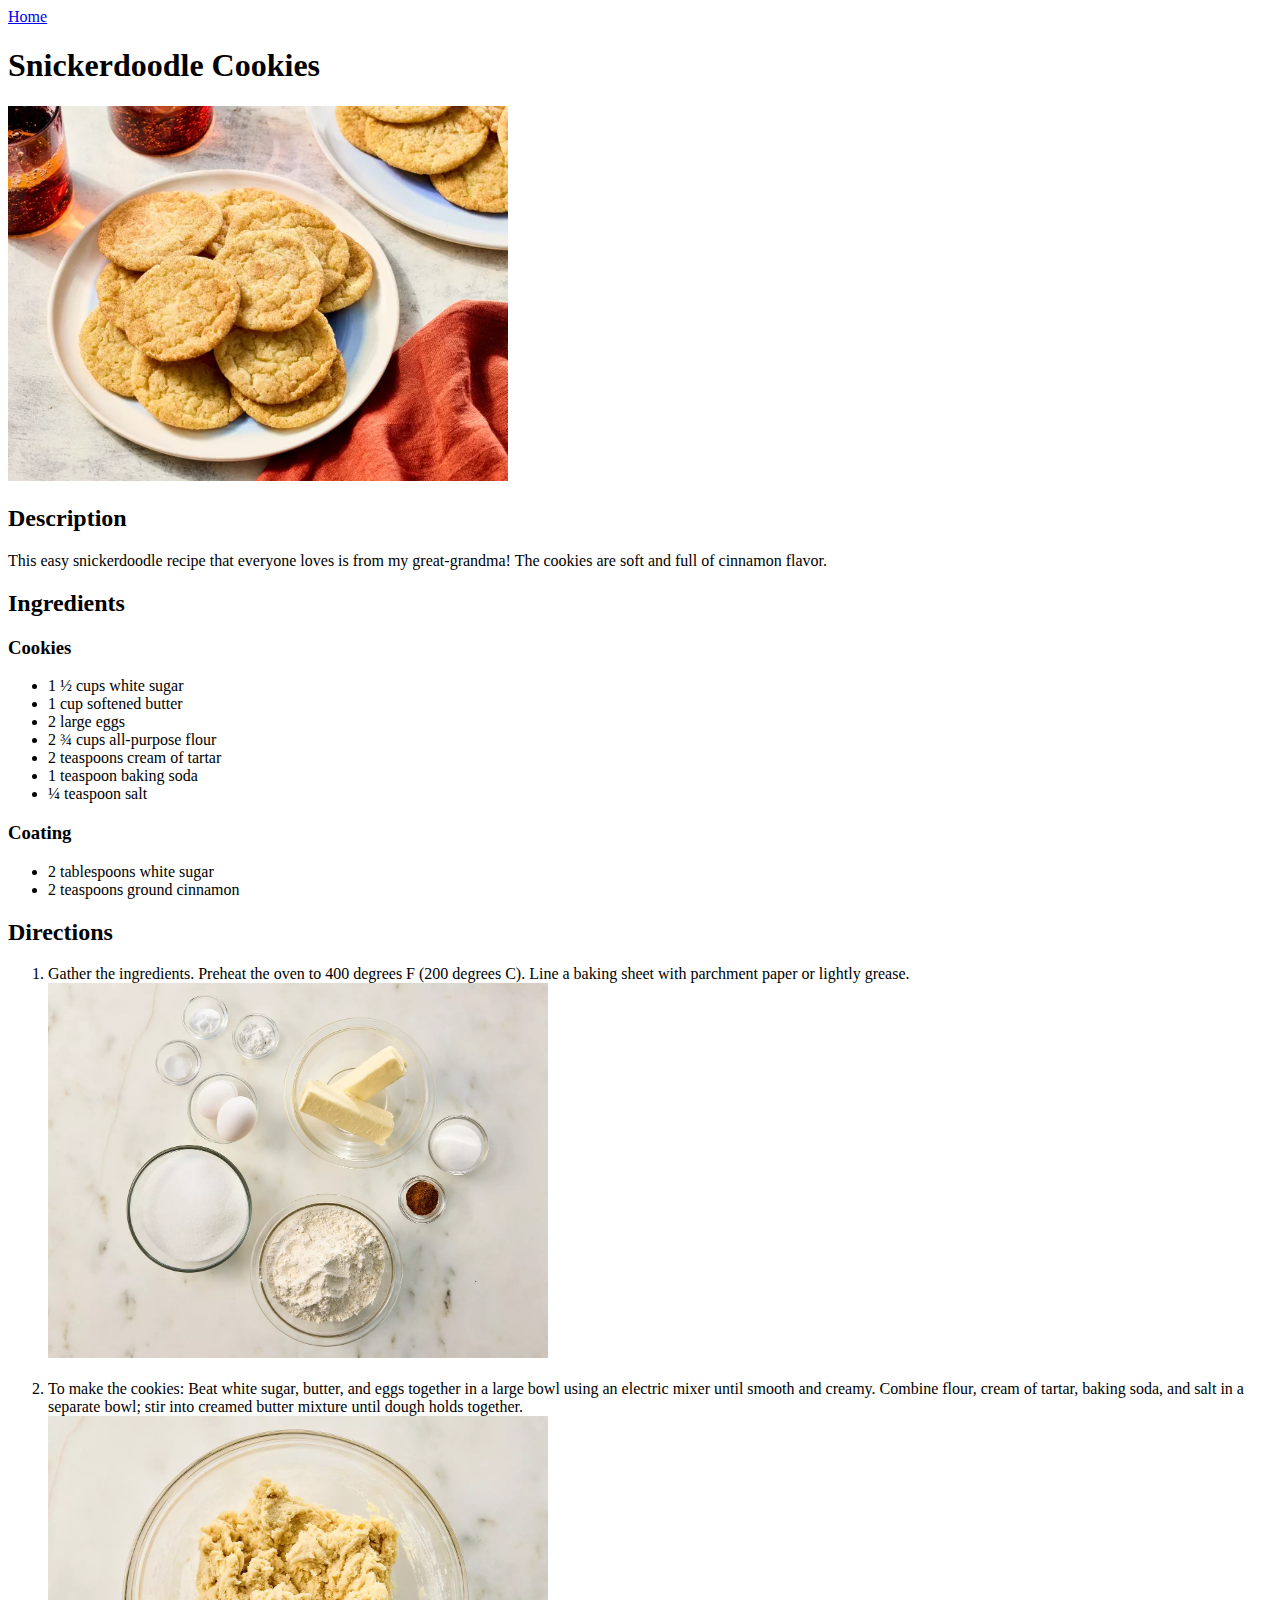
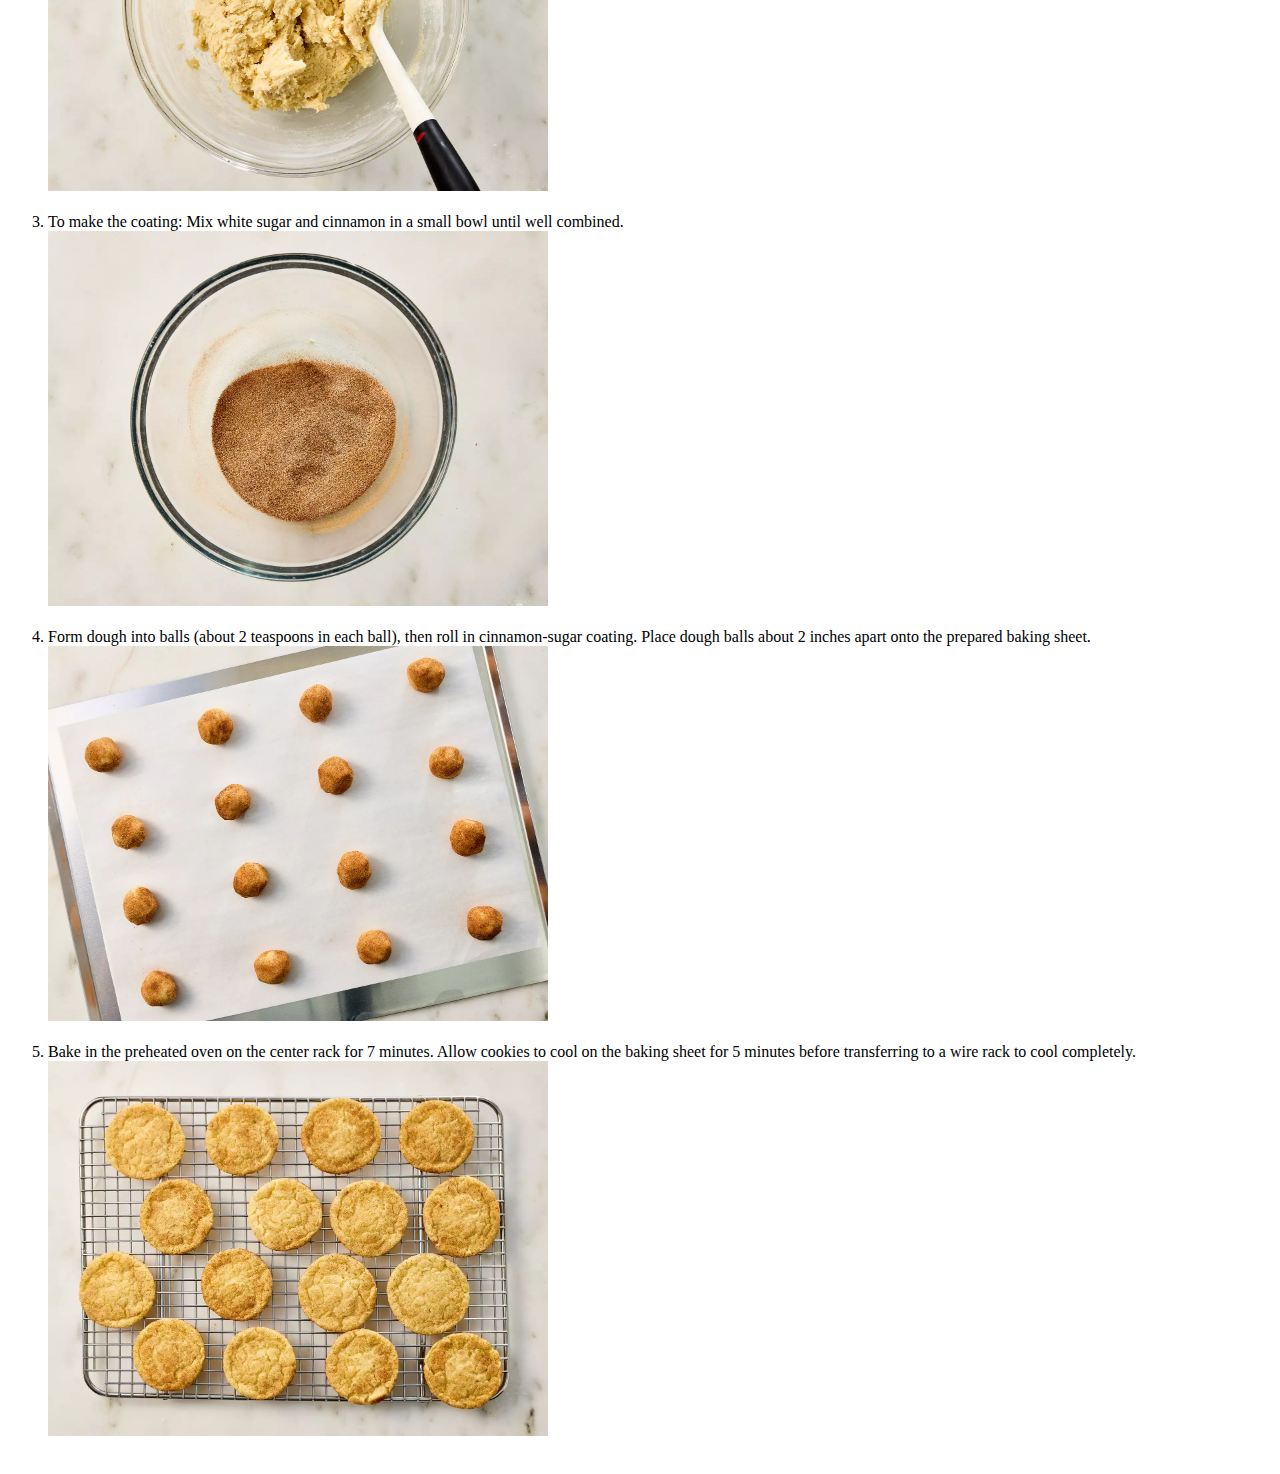
<file: pages/recipes/snickerdoodles.html>
<!-- snickerdoodles.html -->

<!DOCTYPE html>
<html lang="en">
<head>
    <meta charset="UTF-8">
    <meta name="viewport" content="width=device-width, initial-scale=1.0">
    <title>Recipe - Snickerdoodle Cookies</title>
    <style>
        .image-left { /* This function will wrap text around images */
            float: left;
            margin-right: 15px; /* Adds space between image and text */
        }
    </style>
    <link rel="stylesheet" href="../styles.css">
</head>
<body>
    <a href="./">Home</a>
    <h1>Snickerdoodle Cookies</h1>
    <img src="../images/snickerdoodles/SnickerdoodleCookies.webp" alt="Picture of Snickerdoodle Cookies" height="375" width="500"><br>
    <h2>Description</h2>
    <p>This easy snickerdoodle recipe that everyone loves is from my great-grandma! The cookies are soft and full of cinnamon flavor.</p>
    <h2>Ingredients</h2>
    <h3>Cookies</h3>
    <ul>
        <li>1 ½ cups white sugar</li>
        <li>1 cup softened butter</li>
        <li>2 large eggs</li>
        <li>2 ¾ cups all-purpose flour</li>
        <li>2 teaspoons cream of tartar</li>
        <li>1 teaspoon baking soda</li>
        <li>¼ teaspoon salt</li>
    </ul>
    <h3>Coating</h3>
    <ul>
        <li>2 tablespoons white sugar</li>
        <li>2 teaspoons ground cinnamon</li>
    </ul>
    <h2>Directions</h2>
    <ol>
        <li>Gather the ingredients. Preheat the oven to 400 degrees F (200 degrees C). Line a baking sheet with parchment paper or lightly grease.
        <br><img src="../images/snickerdoodles/snickerdoodles_step1.webp" alt="Snickerdoodle - Step 1" height="375" width="500"></li><br>
        <li>To make the cookies: Beat white sugar, butter, and eggs together in a large bowl using an electric mixer until smooth and creamy. Combine flour, cream of tartar, baking soda, and salt in a separate bowl; stir into creamed butter mixture until dough holds together.
        <br><img src="../images/snickerdoodles/snickerdoodles_step2.webp" alt="Snickerdoodle - Step 2" height="375" width="500"></li><br>
        <li>To make the coating: Mix white sugar and cinnamon in a small bowl until well combined.
        <br><img src="../images/snickerdoodles/snickerdoodles_step3.webp" alt="Snickerdoodle - Step 3" height="375" width="500"></li><br>
        <li>Form dough into balls (about 2 teaspoons in each ball), then roll in cinnamon-sugar coating. Place dough balls about 2 inches apart onto the prepared baking sheet.
        <br><img src="../images/snickerdoodles/snickerdoodles_step4.webp" alt="Snickerdoodle - Step 4" height="375" width="500"></li><br>
        <li>Bake in the preheated oven on the center rack for 7 minutes. Allow cookies to cool on the baking sheet for 5 minutes before transferring to a wire rack to cool completely.
        <br><img src="../images/snickerdoodles/snickerdoodles_step5.webp" alt="Snickerdoodle - Step 5" height="375" width="500"></li><br>
    </ol>        
</body>
</html>
</file>
<file: pages/styles.css>
/* styles.css */
</file>
